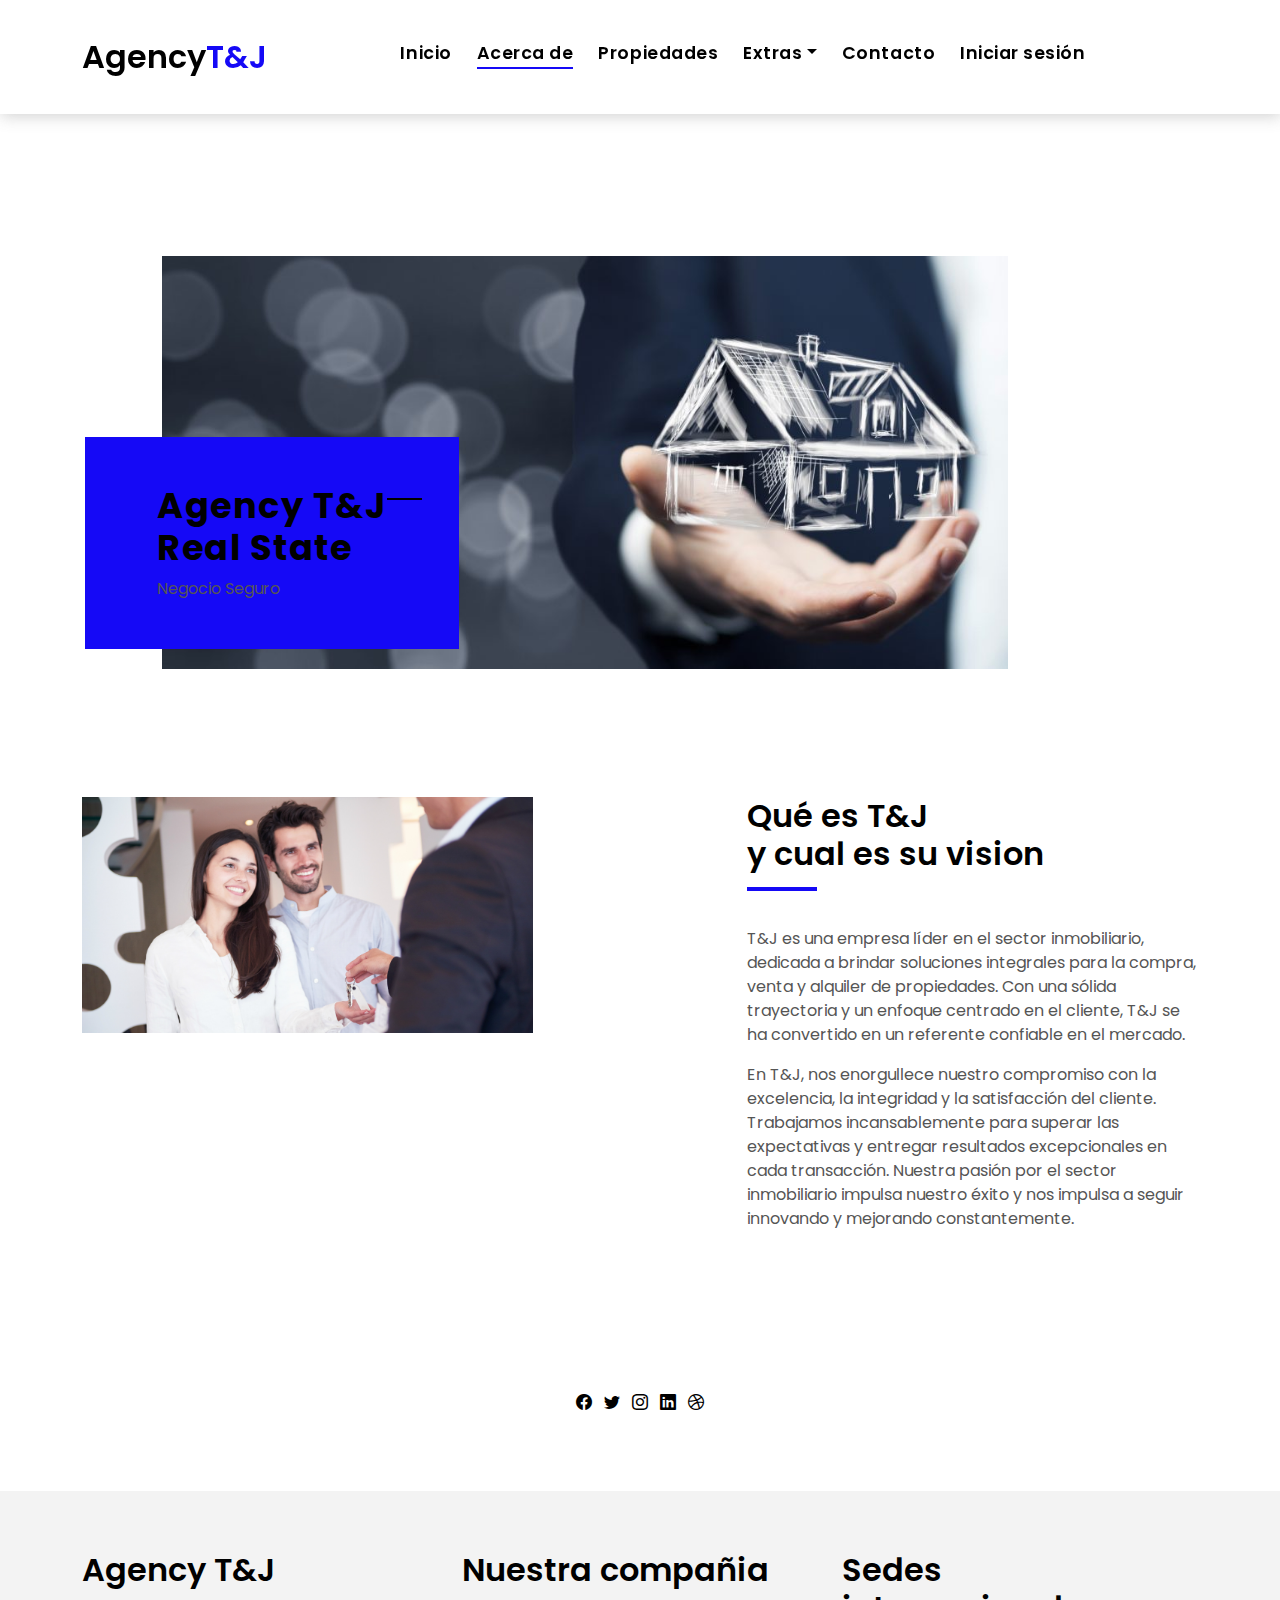
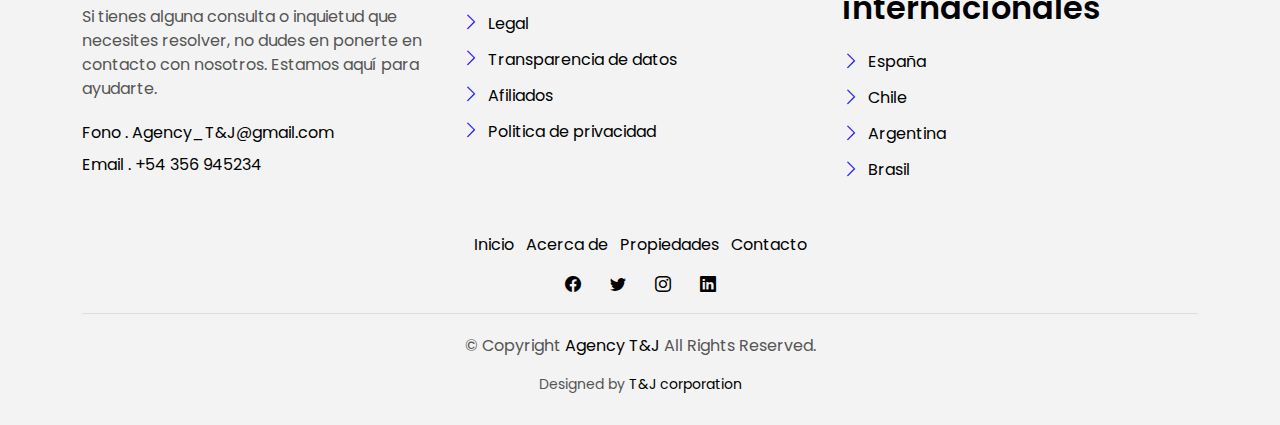
<file: about.html>
<!DOCTYPE html>
<html lang="en">

<head>
  <meta charset="utf-8">
  <meta content="width=device-width, initial-scale=1.0" name="viewport">

  <title>Agency About</title>
  <meta content="" name="description">
  <meta content="" name="keywords">

  <!-- Favicons -->
  <link href="assets/img2/icon.png" rel="icon">
  <link href="assets/img/apple-touch-icon.png" rel="apple-touch-icon">

  <!-- Google Fonts -->
  <link href="https://fonts.googleapis.com/css?family=Poppins:300,400,500,600,700" rel="stylesheet">

  <!-- Vendor CSS Files -->
  <link href="assets/vendor/animate.css/animate.min.css" rel="stylesheet">
  <link href="assets/vendor/bootstrap/css/bootstrap.min.css" rel="stylesheet">
  <link href="assets/vendor/bootstrap-icons/bootstrap-icons.css" rel="stylesheet">
  <link href="assets/vendor/swiper/swiper-bundle.min.css" rel="stylesheet">

  <!-- Template Main CSS File -->
  <link href="assets/css/style.css" rel="stylesheet">

  <!-- =======================================================
  * Template Name: EstateAgency
  * Template URL: https://bootstrapmade.com/real-estate-agency-bootstrap-template/
  * Updated: Mar 17 2024 with Bootstrap v5.3.3
  * Author: BootstrapMade.com
  * License: https://bootstrapmade.com/license/
  ======================================================== -->
</head>

<body>

  <!-- ======= Header/Navbar ======= -->
  <nav class="navbar navbar-default navbar-trans navbar-expand-lg fixed-top">
    <div class="container">
      <button class="navbar-toggler collapsed" type="button" data-bs-toggle="collapse" data-bs-target="#navbarDefault" aria-controls="navbarDefault" aria-expanded="false" aria-label="Toggle navigation">
        <span></span>
        <span></span>
        <span></span>
      </button>
      <a class="navbar-brand text-brand" href="index.html">Agency<span class="color-b">T&J</span></a>

      <div class="navbar-collapse collapse justify-content-center" id="navbarDefault">
        <ul class="navbar-nav">

          <li class="nav-item">
            <a class="nav-link " href="index.html">Inicio</a>
          </li>

          <li class="nav-item">
            <a class="nav-link active" href="about.html">Acerca de</a>
          </li>

          <li class="nav-item">
            <a class="nav-link " href="property-grid.html">Propiedades</a>
          </li>

          <li class="nav-item dropdown">
            <a class="nav-link dropdown-toggle" href="#" id="navbarDropdown" role="button" data-bs-toggle="dropdown" aria-haspopup="true" aria-expanded="false">Extras</a>
            <div class="dropdown-menu">
              <a class="dropdown-item " href="agents-grid.html">Agentes</a>
            </div>
          </li>
          <li class="nav-item">
            <a class="nav-link " href="contact.html">Contacto</a>
          </li>
          <li class="nav-item">
            <a class="nav-link" href="login.html">Iniciar sesión</a>
          </li>
        </ul>
      </div>
    </div>
  </nav><!-- End Header/Navbar -->

  <main id="main">

    <!-- ======= Intro Single ======= -->
    <section class="intro-single">
      <div class="container">
        <div class="row">
          
          <div class="col-md-12 col-lg-4">
            <nav aria-label="breadcrumb" class="breadcrumb-box d-flex justify-content-lg-end">
                </li>
              </ol>
            </nav>
          </div>
        </div>
      </div>
    </section><!-- End Intro Single-->

    <!-- ======= About Section ======= -->
    <section class="section-about">
      <div class="container" >
        <div class="row">
          <div class="col-sm-10 col-lg-10 color-c position-relative">
            <div class="about-img-box">
              <img src="assets/img2/about2.jpg" alt="" class="img-fluid">
            </div>
            <div class="sinse-box">
              <h3 class="sinse-title">Agency T&J
                <span></span>
                <br> Real State
              </h3>
              <p>Negocio Seguro</p>
            </div>
          </div>
          <div class="col-md-12 section-t8 position-relative">
            <div class="row">
              <div class="col-md-11 col-lg-5">
                <img src="assets/img2/about1.jpg" alt="" class="img-fluid">
              </div>
              <div class="col-lg-2  d-none d-lg-block position-relative">
                <div class="title-vertical d-flex justify-content-start">
                </div>
              </div>
              <div class="col-md-6 col-lg-5 section-md-t3">
                <div class="title-box-d">
                  <h3 class="title-d">Qué
                    <span class="color-c">es</span> T&J
                    <br> y cual es su vision
                  </h3>
                </div>
                <p class="color-text-z">
                  T&J es una empresa líder en el sector inmobiliario, dedicada a brindar soluciones integrales
                  para la compra, venta y alquiler de propiedades.
                  Con una sólida trayectoria y un enfoque centrado en el cliente,
                  T&J se ha convertido en un referente confiable en el mercado.

                <p class="color-text-z">
                  En T&J, nos enorgullece nuestro compromiso con la excelencia, la integridad y la satisfacción del cliente.
                  Trabajamos incansablemente para superar las expectativas y entregar resultados
                  excepcionales en cada transacción. Nuestra pasión por el sector inmobiliario impulsa 
                  nuestro éxito y nos impulsa a seguir innovando y mejorando constantemente.
                </p>
              </div>
            </div>
          </div>
        </div>
      </div>
    </section>

    <!-- =======Team Section ======= -->
    <section class="section-agents section-t8">
      <div class="container">
        <div class="row">
          <div class="col-md-12">
            </div>
          </div>
        </div>

                    </p>
                  </div>
                </div>
                <div class="card-footer-d">
                  <div class="socials-footer d-flex justify-content-center">
                    <ul class="list-inline">
                      <li class="list-inline-item">
                        <a href="#" class="link-one">
                          <i class="bi bi-facebook" aria-hidden="true"></i>
                        </a>
                      </li>
                      <li class="list-inline-item">
                        <a href="#" class="link-one">
                          <i class="bi bi-twitter" aria-hidden="true"></i>
                        </a>
                      </li>
                      <li class="list-inline-item">
                        <a href="#" class="link-one">
                          <i class="bi bi-instagram" aria-hidden="true"></i>
                        </a>
                      </li>
                      <li class="list-inline-item">
                        <a href="#" class="link-one">
                          <i class="bi bi-linkedin" aria-hidden="true"></i>
                        </a>
                      </li>
                      <li class="list-inline-item">
                        <a href="#" class="link-one">
                          <i class="bi bi-dribbble" aria-hidden="true"></i>
                        </a>
                      </li>
                    </ul>
                  </div>
                </div>
              </div>
            </div>
          </div>

                
    </section><!-- End About Section-->

  </main><!-- End #main -->

  <!-- ======= Footer ======= -->
  <section class="section-footer">
    <div class="container">
      <div class="row">
        <div class="col-sm-12 col-md-4">
          <div class="widget-a">
            <div class="w-header-a">
              <h3 class="w-title-a text-brand">Agency T&J</h3>
            </div>
            <div class="w-body-a">
              <p class="w-text-a color-text-z">
                Si tienes alguna consulta o inquietud que necesites resolver,
                no dudes en ponerte en contacto con nosotros.
                Estamos aquí para ayudarte.
              </p>
            </div>
            <div class="w-footer-a">
              <ul class="list-unstyled">
                <li class="color-z">
                  <span class="color-text-z">Fono .</span> Agency_T&J@gmail.com
                </li>
                <li class="color-z">
                  <span class="color-text-z">Email .</span> +54 356 945234
                </li>
              </ul>
            </div>
          </div>
        </div>
        <div class="col-sm-12 col-md-4 section-md-t3">
          <div class="widget-a">
            <div class="w-header-a">
              <h3 class="w-title-a text-brand">Nuestra compañia</h3>
            </div>
            <div class="w-body-a">
              <div class="w-body-a">
                <ul class="list-unstyled">  
                  <li class="item-list-a">
                    <i class="bi bi-chevron-right"></i> <a href="#">Legal</a>
                  </li>
                  <li class="item-list-a">
                    <i class="bi bi-chevron-right"></i> <a href="#">Transparencia de datos</a>
                  </li>
                  <li class="item-list-a">
                    <i class="bi bi-chevron-right"></i> <a href="#">Afiliados</a>
                  </li>
                  <li class="item-list-a">
                    <i class="bi bi-chevron-right"></i> <a href="#">Politica de privacidad</a>
                  </li>
                </ul>
              </div>
            </div>
          </div>
        </div>
        <div class="col-sm-12 col-md-4 section-md-t3">
          <div class="widget-a">
            <div class="w-header-a">
              <h3 class="w-title-a text-brand">Sedes internacionales</h3>
            </div>
            <div class="w-body-a">
              <ul class="list-unstyled">
                <li class="item-list-a">
                  <i class="bi bi-chevron-right"></i> <a href="#">España</a>
                </li>
                <li class="item-list-a">
                  <i class="bi bi-chevron-right"></i> <a href="#">Chile</a>
                </li>
                <li class="item-list-a">
                  <i class="bi bi-chevron-right"></i> <a href="#">Argentina</a>
                </li>
                <li class="item-list-a">
                  <i class="bi bi-chevron-right"></i> <a href="#">Brasil</a>
                </li>
              </ul>
            </div>
          </div>
        </div>
      </div>
    </div>
  </section>
  <footer>
    <div class="container">
      <div class="row">
        <div class="col-md-12">
          <nav class="nav-footer">
            <ul class="list-inline">
              <li class="list-inline-item">
                <a href="index.html">Inicio</a>
              </li>
              <li class="list-inline-item">
                <a href="#">Acerca de</a>
              </li>
              <li class="list-inline-item">
                <a href="property-grid.html">Propiedades</a>
              </li>
              <li class="list-inline-item">
                <a href="contact.html">Contacto</a>
              </li>
            </ul>
          </nav>
          <div class="socials-a">
            <ul class="list-inline">
              <li class="list-inline-item">
                <a href="#">
                  <i class="bi bi-facebook" aria-hidden="true"></i>
                </a>
              </li>
              <li class="list-inline-item">
                <a href="#">
                  <i class="bi bi-twitter" aria-hidden="true"></i>
                </a>
              </li>
              <li class="list-inline-item">
                <a href="#">
                  <i class="bi bi-instagram" aria-hidden="true"></i>
                </a>
              </li>
              <li class="list-inline-item">
                <a href="#">
                  <i class="bi bi-linkedin" aria-hidden="true"></i>
                </a>
              </li>
            </ul>
          </div>
          <div class="copyright-footer">
            <p class="copyright color-text-z">
              &copy; Copyright
              <span class="color-z">Agency T&J</span> All Rights Reserved.
            </p>
          </div>
          <div class="credits">
            <!--
            All the links in the footer should remain intact.
            You can delete the links only if you purchased the pro version.
            Licensing information: https://bootstrapmade.com/license/
            Purchase the pro version with working PHP/AJAX contact form: https://bootstrapmade.com/buy/?theme=EstateAgency
          -->
            Designed by <a href="https://www.oracle.com/cl/">T&J corporation</a>
          </div>
        </div>
      </div>
    </div>
  </footer><!-- End  Footer -->

  <div id="preloader"></div>
  <a href="#" class="back-to-top d-flex align-items-center justify-content-center"><i class="bi bi-arrow-up-short"></i></a>

  <!-- Vendor JS Files -->
  <script src="assets/vendor/bootstrap/js/bootstrap.bundle.min.js"></script>
  <script src="assets/vendor/swiper/swiper-bundle.min.js"></script>
  <script src="assets/vendor/php-email-form/validate.js"></script>

  <!-- Template Main JS File -->
  <script src="assets/js/main.js"></script>

</body>

</html>
</file>
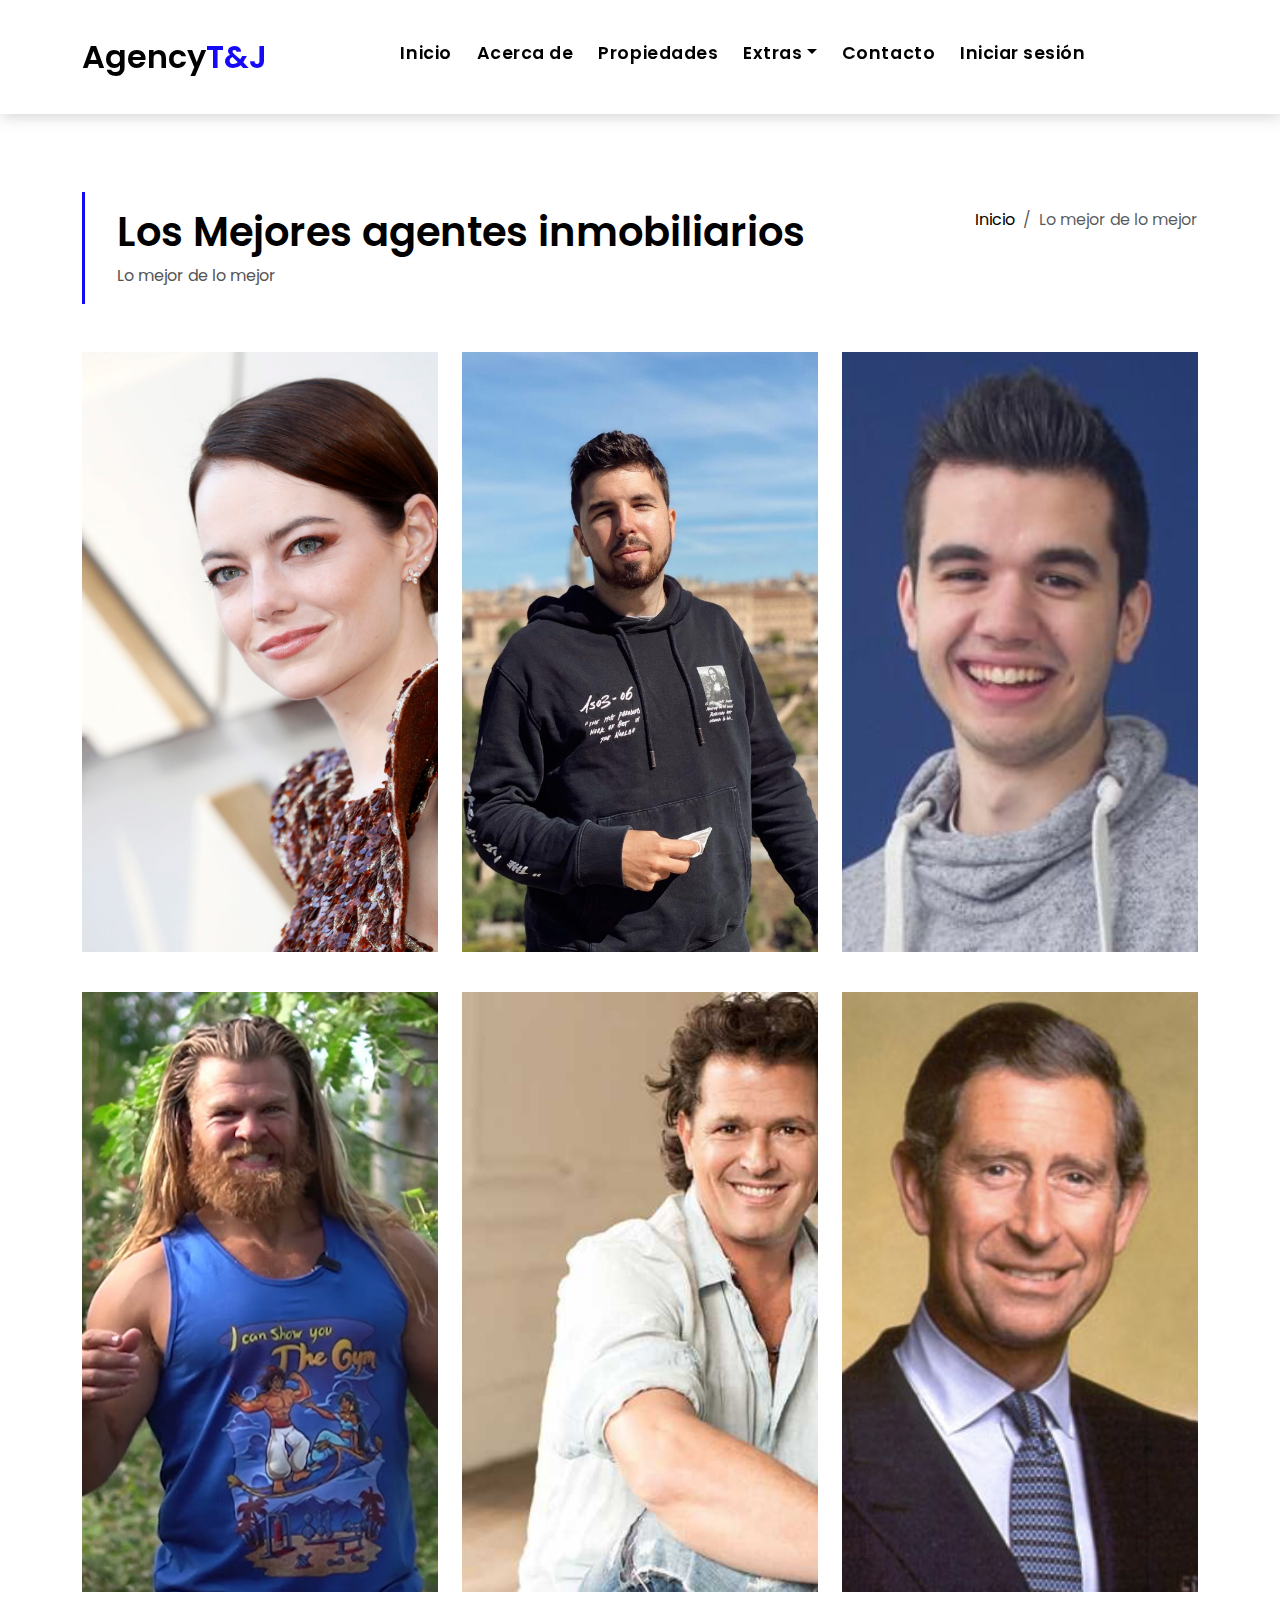
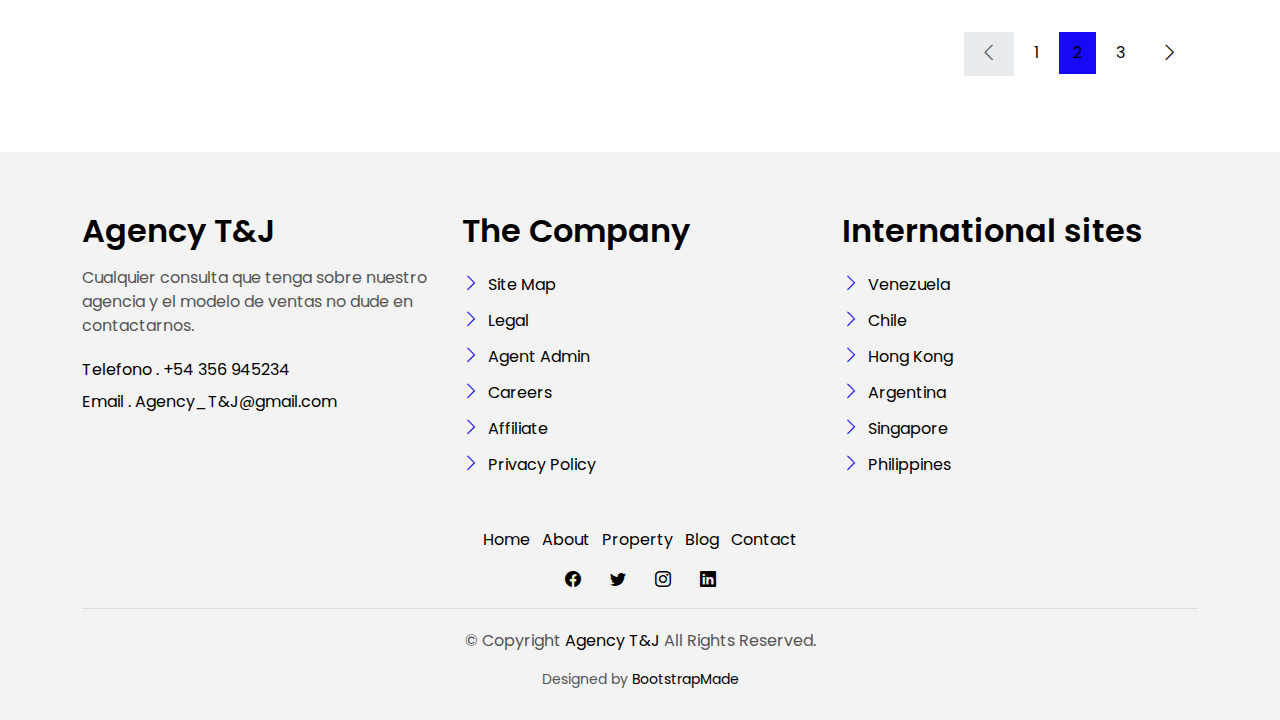
<file: agents-grid.html>
<!DOCTYPE html>
<html lang="en">

<head>
  <meta charset="utf-8">
  <meta content="width=device-width, initial-scale=1.0" name="viewport">

  <title>Agency T&J</title>
  <meta content="" name="description">
  <meta content="" name="keywords">

  <!-- Favicons -->
  <link href="assets/img2/icon.png" rel="icon">
  <link href="assets/img/apple-touch-icon.png" rel="apple-touch-icon">

  <!-- Google Fonts -->
  <link href="https://fonts.googleapis.com/css?family=Poppins:300,400,500,600,700" rel="stylesheet">

  <!-- Vendor CSS Files -->
  <link href="assets/vendor/animate.css/animate.min.css" rel="stylesheet">
  <link href="assets/vendor/bootstrap/css/bootstrap.min.css" rel="stylesheet">
  <link href="assets/vendor/bootstrap-icons/bootstrap-icons.css" rel="stylesheet">
  <link href="assets/vendor/swiper/swiper-bundle.min.css" rel="stylesheet">

  <!-- Template Main CSS File -->
  <link href="assets/css/style.css" rel="stylesheet">

  <!-- =======================================================
  * Template Name: EstateAgency
  * Template URL: https://bootstrapmade.com/real-estate-agency-bootstrap-template/
  * Updated: Mar 17 2024 with Bootstrap v5.3.3
  * Author: BootstrapMade.com
  * License: https://bootstrapmade.com/license/
  ======================================================== -->
</head>

<body>

  <!-- ======= Header/Navbar ======= -->
  <nav class="navbar navbar-default navbar-trans navbar-expand-lg fixed-top">
    <div class="container">
      <button class="navbar-toggler collapsed" type="button" data-bs-toggle="collapse" data-bs-target="#navbarDefault" aria-controls="navbarDefault" aria-expanded="false" aria-label="Toggle navigation">
        <span></span>
        <span></span>
        <span></span>
      </button>
      <a class="navbar-brand text-brand" href="index.html">Agency<span class="color-b">T&J</span></a>

      <div class="navbar-collapse collapse justify-content-center" id="navbarDefault">
        <ul class="navbar-nav">

          <li class="nav-item">
            <a class="nav-link " href="index.html">Inicio</a>
          </li>

          <li class="nav-item">
            <a class="nav-link " href="about.html">Acerca de</a>
          </li>

          <li class="nav-item">
            <a class="nav-link " href="property-grid.html">Propiedades</a>
          </li>

          <li class="nav-item dropdown">
            <a class="nav-link dropdown-toggle" href="#" id="navbarDropdown" role="button" data-bs-toggle="dropdown" aria-haspopup="true" aria-expanded="false">Extras</a>
            <div class="dropdown-menu">
              <a class="dropdown-item active" href="agents-grid.html">Agentes</a>
            </div>
          </li>
          <li class="nav-item">
            <a class="nav-link " href="contact.html">Contacto</a>
          </li>
          <li class="nav-item">
            <a class="nav-link" href="login.html">Iniciar sesión</a>
          </li>
        </ul>
      </div>

     

    </div>
  </nav><!-- End Header/Navbar -->

  <main id="main">
    <!-- =======Intro Single ======= -->
    <section class="intro-single">
      <div class="container">
        <div class="row">
          <div class="col-md-12 col-lg-8">
            <div class="title-single-box">
              <h1 class="title-single">Los Mejores agentes inmobiliarios</h1>
              <span class="color-text-z">Lo mejor de lo mejor</span>
            </div>
          </div>
          <div class="col-md-12 col-lg-4">
            <nav aria-label="breadcrumb" class="breadcrumb-box d-flex justify-content-lg-end">
              <ol class="breadcrumb">
                <li class="breadcrumb-item">
                  <a href="#">Inicio</a>
                </li>
                <li class="breadcrumb-item active" aria-current="page">
                  Lo mejor de lo mejor
                </li>
              </ol>
            </nav>
          </div>
        </div>
      </div>
    </section><!-- End Intro Single-->

    <!-- ======= Agents Grid ======= -->
    <section class="agents-grid grid">
      <div class="container">
        <div class="row">
          <div class="col-md-4">
            <div class="card-box-d">
              <div class="card-img-d">
                <img src="assets/img2/agente2.jpg" alt="" class="img-d img-fluid">
              </div>
              <div class="card-overlay card-overlay-hover">
                <div class="card-header-d">
                  <div class="card-title-d align-self-center">
                    <h3 class="title-d">
                      <a href="#" class="link-two">Antonia Gutierrez
                        <br> </a>
                    </h3>
                  </div>
                </div>
                <div class="card-body-d">
                  <p class="content-d color-text-a">
                    Actualmente la agente mas joven que tenemos a su disposicion.
                  </p>
                  <div class="info-agents color-a">
                    <p>
                      <strong>Phone: </strong> +56 9 7654 2189
                    </p>
                    <p>
                      <strong>Email: </strong> an.gutierrez@gmail.com
                    </p>
                  </div>
                </div>
                <div class="card-footer-d">
                  <div class="socials-footer d-flex justify-content-center">
                    <ul class="list-inline">
                      <li class="list-inline-item">
                        <a href="#" class="link-one">
                          <i class="bi bi-facebook" aria-hidden="true"></i>
                        </a>
                      </li>
                      <li class="list-inline-item">
                        <a href="#" class="link-one">
                          <i class="bi bi-twitter" aria-hidden="true"></i>
                        </a>
                      </li>
                      <li class="list-inline-item">
                        <a href="#" class="link-one">
                          <i class="bi bi-instagram" aria-hidden="true"></i>
                        </a>
                      </li>
                      <li class="list-inline-item">
                        <a href="#" class="link-one">
                          <i class="bi bi-linkedin" aria-hidden="true"></i>
                        </a>
                      </li>
                    </ul>
                  </div>
                </div>
              </div>
            </div>
          </div>
          <div class="col-md-4">
            <div class="card-box-d">
              <div class="card-img-d">
                <img src="assets/img2/agente3.jpg" alt="" class="img-d img-fluid">
              </div>
              <div class="card-overlay card-overlay-hover">
                <div class="card-header-d">
                  <div class="card-title-d align-self-center">
                    <h3 class="title-d">
                      <a href="#" class="link-two">Guillermo Del Toro
                        <br></a>
                    </h3>
                  </div>
                </div>
                <div class="card-body-d">
                  <p class="content-d color-text-a">
                    Uno de nuestros agentes mas valorados en el mercado.
                  </p>
                  <div class="info-agents color-a">
                    <p>
                      <strong>Phone: </strong> +56 9 5666 2317
                    </p>
                    <p>
                      <strong>Email: </strong> Gu.deltoro@gmail.com
                    </p>
                  </div>
                </div>
                <div class="card-footer-d">
                  <div class="socials-footer d-flex justify-content-center">
                    <ul class="list-inline">
                      <li class="list-inline-item">
                        <a href="#" class="link-one">
                          <i class="bi bi-facebook" aria-hidden="true"></i>
                        </a>
                      </li>
                      <li class="list-inline-item">
                        <a href="#" class="link-one">
                          <i class="bi bi-twitter" aria-hidden="true"></i>
                        </a>
                      </li>
                      <li class="list-inline-item">
                        <a href="#" class="link-one">
                          <i class="bi bi-instagram" aria-hidden="true"></i>
                        </a>
                      </li>
                      <li class="list-inline-item">
                        <a href="#" class="link-one">
                          <i class="bi bi-linkedin" aria-hidden="true"></i>
                        </a>
                      </li>
                    </ul>
                  </div>
                </div>
              </div>
            </div>
          </div>
          <div class="col-md-4">
            <div class="card-box-d">
              <div class="card-img-d">
                <img src="assets/img2/agente4.png" alt="" class="img-d img-fluid">
              </div>
              <div class="card-overlay card-overlay-hover">
                <div class="card-header-d">
                  <div class="card-title-d align-self-center">
                    <h3 class="title-d">
                      <a href="#" class="link-two">Filipo Pinilla
                        <br></a>
                    </h3>
                  </div>
                </div>
                <div class="card-body-d">
                  <p class="content-d color-text-a">
                    Un agente carismatico y esforzado a la hora de atender.
                  </p>
                  <div class="info-agents color-a">
                    <p>
                      <strong>Phone: </strong> +56 9 3334 5445
                    </p>
                    <p>
                      <strong>Email: </strong> fi.pinilla@gmail.com
                    </p>
                  </div>
                </div>
                <div class="card-footer-d">
                  <div class="socials-footer d-flex justify-content-center">
                    <ul class="list-inline">
                      <li class="list-inline-item">
                        <a href="#" class="link-one">
                          <i class="bi bi-facebook" aria-hidden="true"></i>
                        </a>
                      </li>
                      <li class="list-inline-item">
                        <a href="#" class="link-one">
                          <i class="bi bi-twitter" aria-hidden="true"></i>
                        </a>
                      </li>
                      <li class="list-inline-item">
                        <a href="#" class="link-one">
                          <i class="bi bi-instagram" aria-hidden="true"></i>
                        </a>
                      </li>
                      <li class="list-inline-item">
                        <a href="#" class="link-one">
                          <i class="bi bi-linkedin" aria-hidden="true"></i>
                        </a>
                      </li>
                    </ul>
                  </div>
                </div>
              </div>
            </div>
          </div>
          <div class="col-md-4">
            <div class="card-box-d">
              <div class="card-img-d">
                <img src="assets/img2/agente1.jpg" alt="" class="img-d img-fluid">
              </div>
              <div class="card-overlay card-overlay-hover">
                <div class="card-header-d">
                  <div class="card-title-d align-self-center">
                    <h3 class="title-d">
                      <a href="#" class="link-two">Alejandro Guzman
                        <br> </a>
                    </h3>
                  </div>
                </div>
                <div class="card-body-d">
                  <p class="content-d color-text-a">
                    Un agente decidido el cual no te dejara ir sin antes comprar una propiedad, lo apodan el chuck norris de las ventas.
                  </p>
                  <div class="info-agents color-a">
                    <p>
                      <strong>Phone: </strong> +56 9 8724 9559
                    </p>
                    <p>
                      <strong>Email: </strong> al.guzman@gmail.com
                    </p>
                  </div>
                </div>
                <div class="card-footer-d">
                  <div class="socials-footer d-flex justify-content-center">
                    <ul class="list-inline">
                      <li class="list-inline-item">
                        <a href="#" class="link-one">
                          <i class="bi bi-facebook" aria-hidden="true"></i>
                        </a>
                      </li>
                      <li class="list-inline-item">
                        <a href="#" class="link-one">
                          <i class="bi bi-twitter" aria-hidden="true"></i>
                        </a>
                      </li>
                      <li class="list-inline-item">
                        <a href="#" class="link-one">
                          <i class="bi bi-instagram" aria-hidden="true"></i>
                        </a>
                      </li>
                      <li class="list-inline-item">
                        <a href="#" class="link-one">
                          <i class="bi bi-linkedin" aria-hidden="true"></i>
                        </a>
                      </li>
                    </ul>
                  </div>
                </div>
              </div>
            </div>
          </div>
          <div class="col-md-4">
            <div class="card-box-d">
              <div class="card-img-d">
                <img src="assets/img2/agente7.jpg" alt="" class="img-d img-fluid">
              </div>
              <div class="card-overlay card-overlay-hover">
                <div class="card-header-d">
                  <div class="card-title-d align-self-center">
                    <h3 class="title-d">
                      <a href="#" class="link-two">Luis Jackson
                        <br></a>
                    </h3>
                  </div>
                </div>
                <div class="card-body-d">
                  <p class="content-d color-text-a">
                    Un agente comprometido con su deber, audaz a la hora de realizar su trabajo.
                  </p>
                  <div class="info-agents color-a">
                    <p>
                      <strong>Phone: </strong> +56 9 6663 3321
                    </p>
                    <p>
                      <strong>Email: </strong> lu.jackson@gmail.com
                    </p>
                  </div>
                </div>
                <div class="card-footer-d">
                  <div class="socials-footer d-flex justify-content-center">
                    <ul class="list-inline">
                      <li class="list-inline-item">
                        <a href="#" class="link-one">
                          <i class="bi bi-facebook" aria-hidden="true"></i>
                        </a>
                      </li>
                      <li class="list-inline-item">
                        <a href="#" class="link-one">
                          <i class="bi bi-twitter" aria-hidden="true"></i>
                        </a>
                      </li>
                      <li class="list-inline-item">
                        <a href="#" class="link-one">
                          <i class="bi bi-instagram" aria-hidden="true"></i>
                        </a>
                      </li>
                      <li class="list-inline-item">
                        <a href="#" class="link-one">
                          <i class="bi bi-linkedin" aria-hidden="true"></i>
                        </a>
                      </li>
                    </ul>
                  </div>
                </div>
              </div>
            </div>
          </div>
          <div class="col-md-4">
            <div class="card-box-d">
              <div class="card-img-d">
                <img src="assets/img2/agente9.jpg" alt="" class="img-d img-fluid">
              </div>
              <div class="card-overlay card-overlay-hover">
                <div class="card-header-d">
                  <div class="card-title-d align-self-center">
                    <h3 class="title-d">
                      <a href="#" class="link-two">Karlos Tre
                        <br></a>
                    </h3>
                  </div>
                </div>
                <div class="card-body-d">
                  <p class="content-d color-text-a">
                    Nuestro agente mas veterano a la fecha, cuenta le layenda que fue sangre azul.
                  </p>
                  <div class="info-agents color-a">
                    <p>
                      <strong>Phone: </strong> +56 9 2898 0500
                    </p>
                    <p>
                      <strong>Email: </strong> Ka.tre@gmail.com
                    </p>
                  </div>
                </div>
                <div class="card-footer-d">
                  <div class="socials-footer d-flex justify-content-center">
                    <ul class="list-inline">
                      <li class="list-inline-item">
                        <a href="#" class="link-one">
                          <i class="bi bi-facebook" aria-hidden="true"></i>
                        </a>
                      </li>
                      <li class="list-inline-item">
                        <a href="#" class="link-one">
                          <i class="bi bi-twitter" aria-hidden="true"></i>
                        </a>
                      </li>
                      <li class="list-inline-item">
                        <a href="#" class="link-one">
                          <i class="bi bi-instagram" aria-hidden="true"></i>
                        </a>
                      </li>
                      <li class="list-inline-item">
                        <a href="#" class="link-one">
                          <i class="bi bi-linkedin" aria-hidden="true"></i>
                        </a>
                      </li>
                    </ul>
                  </div>
                </div>
              </div>
            </div>
          </div>
        </div>
        <div class="row">
          <div class="col-sm-12">
            <nav class="pagination-a">
              <ul class="pagination justify-content-end">
                <li class="page-item disabled">
                  <a class="page-link" href="#" tabindex="-1">
                    <span class="bi bi-chevron-left"></span>
                  </a>
                </li>
                <li class="page-item">
                  <a class="page-link" href="#">1</a>
                </li>
                <li class="page-item active">
                  <a class="page-link" href="#">2</a>
                </li>
                <li class="page-item">
                  <a class="page-link" href="#">3</a>
                </li>
                <li class="page-item next">
                  <a class="page-link" href="#">
                    <span class="bi bi-chevron-right"></span>
                  </a>
                </li>
              </ul>
            </nav>
          </div>
        </div>
      </div>
    </section><!-- End Agents Grid-->

  </main><!-- End #main -->

  <!-- ======= Footer ======= -->
  <section class="section-footer">
    <div class="container">
      <div class="row">
        <div class="col-sm-12 col-md-4">
          <div class="widget-a">
            <div class="w-header-a">
              <h3 class="w-title-a text-brand">Agency T&J</h3>
            </div>
            <div class="w-body-a">
              <p class="w-text-a color-text-z">
                Cualquier consulta que tenga sobre nuestro agencia y el
                 modelo de ventas no dude en contactarnos.
              </p>
            </div>
            <div class="w-footer-a">
              <ul class="list-unstyled">
                <li class="color-z">
                  <span class="color-text-z">Telefono .</span> +54 356 945234
                </li>
                <li class="color-z">
                  <span class="color-text-z">Email .</span> Agency_T&J@gmail.com
                </li>
              </ul>
            </div>
          </div>
        </div>
        <div class="col-sm-12 col-md-4 section-md-t3">
          <div class="widget-a">
            <div class="w-header-a">
              <h3 class="w-title-a text-brand">The Company</h3>
            </div>
            <div class="w-body-a">
              <div class="w-body-a">
                <ul class="list-unstyled">
                  <li class="item-list-a">
                    <i class="bi bi-chevron-right"></i> <a href="#">Site Map</a>
                  </li>
                  <li class="item-list-a">
                    <i class="bi bi-chevron-right"></i> <a href="#">Legal</a>
                  </li>
                  <li class="item-list-a">
                    <i class="bi bi-chevron-right"></i> <a href="#">Agent Admin</a>
                  </li>
                  <li class="item-list-a">
                    <i class="bi bi-chevron-right"></i> <a href="#">Careers</a>
                  </li>
                  <li class="item-list-a">
                    <i class="bi bi-chevron-right"></i> <a href="#">Affiliate</a>
                  </li>
                  <li class="item-list-a">
                    <i class="bi bi-chevron-right"></i> <a href="#">Privacy Policy</a>
                  </li>
                </ul>
              </div>
            </div>
          </div>
        </div>
        <div class="col-sm-12 col-md-4 section-md-t3">
          <div class="widget-a">
            <div class="w-header-a">
              <h3 class="w-title-a text-brand">International sites</h3>
            </div>
            <div class="w-body-a">
              <ul class="list-unstyled">
                <li class="item-list-a">
                  <i class="bi bi-chevron-right"></i> <a href="#">Venezuela</a>
                </li>
                <li class="item-list-a">
                  <i class="bi bi-chevron-right"></i> <a href="#">Chile</a>
                </li>
                <li class="item-list-a">
                  <i class="bi bi-chevron-right"></i> <a href="#">Hong Kong</a>
                </li>
                <li class="item-list-a">
                  <i class="bi bi-chevron-right"></i> <a href="#">Argentina</a>
                </li>
                <li class="item-list-a">
                  <i class="bi bi-chevron-right"></i> <a href="#">Singapore</a>
                </li>
                <li class="item-list-a">
                  <i class="bi bi-chevron-right"></i> <a href="#">Philippines</a>
                </li>
              </ul>
            </div>
          </div>
        </div>
      </div>
    </div>
  </section>
  <footer>
    <div class="container">
      <div class="row">
        <div class="col-md-12">
          <nav class="nav-footer">
            <ul class="list-inline">
              <li class="list-inline-item">
                <a href="#">Home</a>
              </li>
              <li class="list-inline-item">
                <a href="#">About</a>
              </li>
              <li class="list-inline-item">
                <a href="#">Property</a>
              </li>
              <li class="list-inline-item">
                <a href="#">Blog</a>
              </li>
              <li class="list-inline-item">
                <a href="#">Contact</a>
              </li>
            </ul>
          </nav>
          <div class="socials-a">
            <ul class="list-inline">
              <li class="list-inline-item">
                <a href="#">
                  <i class="bi bi-facebook" aria-hidden="true"></i>
                </a>
              </li>
              <li class="list-inline-item">
                <a href="#">
                  <i class="bi bi-twitter" aria-hidden="true"></i>
                </a>
              </li>
              <li class="list-inline-item">
                <a href="#">
                  <i class="bi bi-instagram" aria-hidden="true"></i>
                </a>
              </li>
              <li class="list-inline-item">
                <a href="#">
                  <i class="bi bi-linkedin" aria-hidden="true"></i>
                </a>
              </li>
            </ul>
          </div>
          <div class="copyright-footer">
            <p class="copyright color-text-z">
              &copy; Copyright
              <span class="color-z">Agency T&J</span> All Rights Reserved.
            </p>
          </div>
          <div class="credits">
            <!--
            All the links in the footer should remain intact.
            You can delete the links only if you purchased the pro version.
            Licensing information: https://bootstrapmade.com/license/
            Purchase the pro version with working PHP/AJAX contact form: https://bootstrapmade.com/buy/?theme=EstateAgency
          -->
            Designed by <a href="https://bootstrapmade.com/">BootstrapMade</a>
          </div>
        </div>
      </div>
    </div>
  </footer><!-- End  Footer -->

  <div id="preloader"></div>
  <a href="#" class="back-to-top d-flex align-items-center justify-content-center"><i class="bi bi-arrow-up-short"></i></a>

  <!-- Vendor JS Files -->
  <script src="assets/vendor/bootstrap/js/bootstrap.bundle.min.js"></script>
  <script src="assets/vendor/swiper/swiper-bundle.min.js"></script>
  <script src="assets/vendor/php-email-form/validate.js"></script>

  <!-- Template Main JS File -->
  <script src="assets/js/main.js"></script>

</body>

</html>
</file>
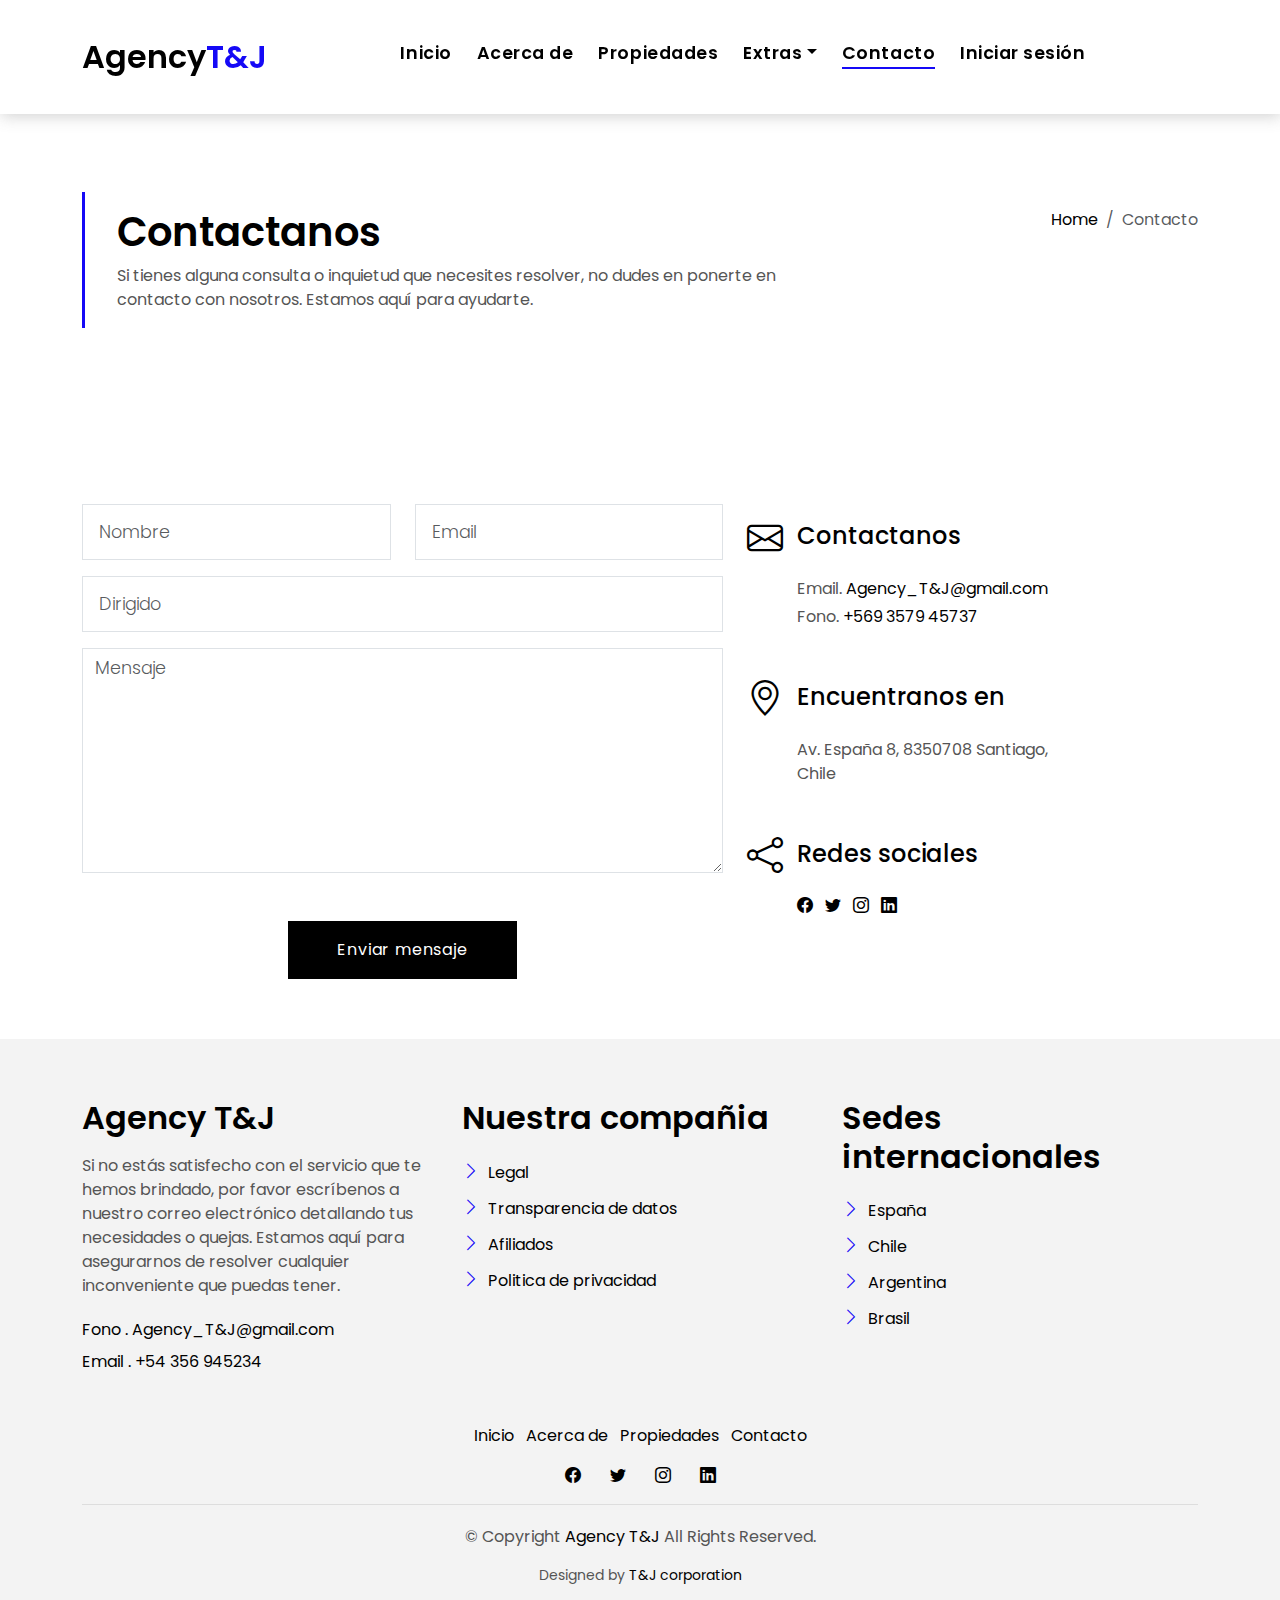
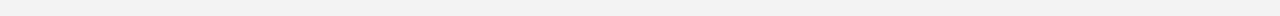
<file: contact.html>
<!DOCTYPE html>
<html lang="en">

<head>
  <meta charset="utf-8">
  <meta content="width=device-width, initial-scale=1.0" name="viewport">

  <title>Agency T&J</title>
  <meta content="" name="description">
  <meta content="" name="keywords">

  <!-- Favicons -->
  <link href="assets/img2/icon.png" rel="icon">


  <!-- Google Fonts -->
  <link href="https://fonts.googleapis.com/css?family=Poppins:300,400,500,600,700" rel="stylesheet">

  <!-- Vendor CSS Files -->
  <link href="assets/vendor/animate.css/animate.min.css" rel="stylesheet">
  <link href="assets/vendor/bootstrap/css/bootstrap.min.css" rel="stylesheet">
  <link href="assets/vendor/bootstrap-icons/bootstrap-icons.css" rel="stylesheet">
  <link href="assets/vendor/swiper/swiper-bundle.min.css" rel="stylesheet">

  <!-- Template Main CSS File -->
  <link href="assets/css/style.css" rel="stylesheet">

  <!-- =======================================================
  * Template Name: EstateAgency
  * Template URL: https://bootstrapmade.com/real-estate-agency-bootstrap-template/
  * Updated: Mar 17 2024 with Bootstrap v5.3.3
  * Author: BootstrapMade.com
  * License: https://bootstrapmade.com/license/
  ======================================================== -->
</head>

<body>

  <!-- ======= Header/Navbar ======= -->
  <nav class="navbar navbar-default navbar-trans navbar-expand-lg fixed-top">
    <div class="container">
      <button class="navbar-toggler collapsed" type="button" data-bs-toggle="collapse" data-bs-target="#navbarDefault" aria-controls="navbarDefault" aria-expanded="false" aria-label="Toggle navigation">
        <span></span>
        <span></span>
        <span></span>
      </button>
      <a class="navbar-brand text-brand" href="index.html">Agency<span class="color-b">T&J</span></a>

      <div class="navbar-collapse collapse justify-content-center" id="navbarDefault">
        <ul class="navbar-nav">

          <li class="nav-item">
            <a class="nav-link " href="index.html">Inicio</a>
          </li>

          <li class="nav-item">
            <a class="nav-link " href="about.html">Acerca de</a>
          </li>

          <li class="nav-item">
            <a class="nav-link " href="property-grid.html">Propiedades</a>
          </li>

          <li class="nav-item dropdown">
            <a class="nav-link dropdown-toggle" href="#" id="navbarDropdown" role="button" data-bs-toggle="dropdown" aria-haspopup="true" aria-expanded="false">Extras</a>
            <div class="dropdown-menu">
              <a class="dropdown-item " href="agents-grid.html">Agentes</a>
            </div>
          </li>
          <li class="nav-item">
            <a class="nav-link active" href="contact.html">Contacto</a>
          </li>
          <li class="nav-item">
            <a class="nav-link" href="login.html">Iniciar sesión</a>
          </li>
        </ul>
      </div>
    </div>
  </nav><!-- End Header/Navbar -->

  <main id="main">

    <!-- ======= Intro Single ======= -->
    <section class="intro-single">
      <div class="container">
        <div class="row">
          <div class="col-md-12 col-lg-8">
            <div class="title-single-box">
              <h1 class="title-single">Contactanos</h1>
              <span class="color-text-z">Si tienes alguna consulta o inquietud que necesites resolver,
                no dudes en ponerte en contacto con nosotros.
                Estamos aquí para ayudarte.</span>
            </div>
          </div>
          <div class="col-md-12 col-lg-4">
            <nav aria-label="breadcrumb" class="breadcrumb-box d-flex justify-content-lg-end">
              <ol class="breadcrumb">
                <li class="breadcrumb-item">
                  <a href="index.html">Home</a>
                </li>
                <li class="breadcrumb-item active" aria-current="page">
                  Contacto
                </li>
              </ol>
            </nav>
          </div>
        </div>
      </div>
    </section><!-- End Intro Single-->

    <!-- ======= Contact Single ======= -->
    <section class="contact">
      <div class="container">
        <div class="row">
          <div class="col-sm-12">        
          </div>
          <div class="col-sm-12 section-t8">
            <div class="row">
              <div class="col-md-7">
                <form action="forms/contact.php" method="post" role="form" class="php-email-form">
                  <div class="row">
                    <div class="col-md-6 mb-3">
                      <div class="form-group">
                        <input type="text" name="name" class="form-control form-control-lg form-control-a" placeholder="Nombre" required>
                      </div>
                    </div>
                    <div class="col-md-6 mb-3">
                      <div class="form-group">
                        <input name="email" type="email" class="form-control form-control-lg form-control-a" placeholder="Email" required>
                      </div>
                    </div>
                    <div class="col-md-12 mb-3">
                      <div class="form-group">
                        <input type="text" name="subject" class="form-control form-control-lg form-control-a" placeholder="Dirigido" required>
                      </div>
                    </div>
                    <div class="col-md-12">
                      <div class="form-group">
                        <textarea name="message" class="form-control" name="message" cols="45" rows="8" placeholder="Mensaje" required></textarea>
                      </div>
                    </div>
                    <div class="col-md-12 my-3">
                      <div class="mb-3">
                        <div class="loading">Loading</div>
                        <div class="error-message"></div>
                        <div class="sent-message">¡Tu mensaje se ha enviado correctamente!</div>
                      </div>
                    </div>

                    <div class="col-md-12 text-center">
                      <button type="submit" class="btn btn-a">Enviar mensaje</button>
                    </div>
                  </div>
                </form>
              </div>
              <div class="col-md-5 section-md-t3">
                <div class="icon-box section-b2">
                  <div class="icon-box-icon">
                    <span class="bi bi-envelope"></span>
                  </div>
                  <div class="icon-box-content table-cell">
                    <div class="icon-box-title">
                      <h4 class="icon-title">Contactanos</h4>
                    </div>
                    <div class="icon-box-content">
                      <p class="mb-1">Email.
                        <span class="color-z">Agency_T&J@gmail.com</span>
                      </p>
                      <p class="mb-1">Fono.
                        <span class="color-z">+569 3579 45737</span>
                      </p>
                    </div>
                  </div>
                </div>
                <div class="icon-box section-b2">
                  <div class="icon-box-icon">
                    <span class="bi bi-geo-alt"></span>
                  </div>
                  <div class="icon-box-content table-cell">
                    <div class="icon-box-title">
                      <h4 class="icon-title">Encuentranos en</h4>
                    </div>
                    <div class="icon-box-content">
                      <p class="mb-1">
                        Av. España 8, 8350708 Santiago,
                        <br> Chile
                      </p>
                    </div>
                  </div>
                </div>
                <div class="icon-box">
                  <div class="icon-box-icon">
                    <span class="bi bi-share"></span>
                  </div>
                  <div class="icon-box-content table-cell">
                    <div class="icon-box-title">
                      <h4 class="icon-title">Redes sociales</h4>
                    </div>
                    <div class="icon-box-content">
                      <div class="socials-footer">
                        <ul class="list-inline">
                          <li class="list-inline-item">
                            <a href="#" class="link-one">
                              <i class="bi bi-facebook" aria-hidden="true"></i>
                            </a>
                          </li>
                          <li class="list-inline-item">
                            <a href="#" class="link-one">
                              <i class="bi bi-twitter" aria-hidden="true"></i>
                            </a>
                          </li>
                          <li class="list-inline-item">
                            <a href="#" class="link-one">
                              <i class="bi bi-instagram" aria-hidden="true"></i>
                            </a>
                          </li>
                          <li class="list-inline-item">
                            <a href="#" class="link-one">
                              <i class="bi bi-linkedin" aria-hidden="true"></i>
                            </a>
                          </li>
                        </ul>
                      </div>
                    </div>
                  </div>
                </div>
              </div>
            </div>
          </div>
        </div>
      </div>
    </section><!-- End Contact Single-->

  </main><!-- End #main -->

  <!-- ======= Footer ======= -->
  <section class="section-footer">
    <div class="container">
      <div class="row">
        <div class="col-sm-12 col-md-4">
          <div class="widget-a">
            <div class="w-header-a">
              <h3 class="w-title-a text-brand">Agency T&J</h3>
            </div>
            <div class="w-body-a">
              <p class="w-text-a color-text-z">
                Si no estás satisfecho con el servicio que te hemos brindado,
                 por favor escríbenos a nuestro correo electrónico detallando 
                 tus necesidades o quejas. 
                 Estamos aquí para asegurarnos de resolver cualquier inconveniente que puedas tener.
              </p>
            </div>
            <div class="w-footer-a">
              <ul class="list-unstyled">
                <li class="color-z">
                  <span class="color-text-z">Fono .</span> Agency_T&J@gmail.com
                </li>
                <li class="color-z">
                  <span class="color-text-z">Email .</span> +54 356 945234
                </li>
              </ul>
            </div>
          </div>
        </div>
        <div class="col-sm-12 col-md-4 section-md-t3">
          <div class="widget-a">
            <div class="w-header-a">
              <h3 class="w-title-a text-brand">Nuestra compañia</h3>
            </div>
            <div class="w-body-a">
              <div class="w-body-a">
                <ul class="list-unstyled">  
                  <li class="item-list-a">
                    <i class="bi bi-chevron-right"></i> <a href="#">Legal</a>
                  </li>
                  <li class="item-list-a">
                    <i class="bi bi-chevron-right"></i> <a href="#">Transparencia de datos</a>
                  </li>
                  <li class="item-list-a">
                    <i class="bi bi-chevron-right"></i> <a href="#">Afiliados</a>
                  </li>
                  <li class="item-list-a">
                    <i class="bi bi-chevron-right"></i> <a href="#">Politica de privacidad</a>
                  </li>
                </ul>
              </div>
            </div>
          </div>
        </div>
        <div class="col-sm-12 col-md-4 section-md-t3">
          <div class="widget-a">
            <div class="w-header-a">
              <h3 class="w-title-a text-brand">Sedes internacionales</h3>
            </div>
            <div class="w-body-a">
              <ul class="list-unstyled">
                <li class="item-list-a">
                  <i class="bi bi-chevron-right"></i> <a href="#">España</a>
                </li>
                <li class="item-list-a">
                  <i class="bi bi-chevron-right"></i> <a href="#">Chile</a>
                </li>
                <li class="item-list-a">
                  <i class="bi bi-chevron-right"></i> <a href="#">Argentina</a>
                </li>
                <li class="item-list-a">
                  <i class="bi bi-chevron-right"></i> <a href="#">Brasil</a>
                </li>
              </ul>
            </div>
          </div>
        </div>
      </div>
    </div>
  </section>
  <footer>
    <div class="container">
      <div class="row">
        <div class="col-md-12">
          <nav class="nav-footer">
            <ul class="list-inline">
              <li class="list-inline-item">
                <a href="index.html">Inicio</a>
              </li>
              <li class="list-inline-item">
                <a href="#">Acerca de</a>
              </li>
              <li class="list-inline-item">
                <a href="property-grid.html">Propiedades</a>
              </li>
              <li class="list-inline-item">
                <a href="contact.html">Contacto</a>
              </li>
            </ul>
          </nav>
          <div class="socials-a">
            <ul class="list-inline">
              <li class="list-inline-item">
                <a href="#">
                  <i class="bi bi-facebook" aria-hidden="true"></i>
                </a>
              </li>
              <li class="list-inline-item">
                <a href="#">
                  <i class="bi bi-twitter" aria-hidden="true"></i>
                </a>
              </li>
              <li class="list-inline-item">
                <a href="#">
                  <i class="bi bi-instagram" aria-hidden="true"></i>
                </a>
              </li>
              <li class="list-inline-item">
                <a href="#">
                  <i class="bi bi-linkedin" aria-hidden="true"></i>
                </a>
              </li>
            </ul>
          </div>
          <div class="copyright-footer">
            <p class="copyright color-text-z">
              &copy; Copyright
              <span class="color-z">Agency T&J</span> All Rights Reserved.
            </p>
          </div>
          <div class="credits">
            <!--
            All the links in the footer should remain intact.
            You can delete the links only if you purchased the pro version.
            Licensing information: https://bootstrapmade.com/license/
            Purchase the pro version with working PHP/AJAX contact form: https://bootstrapmade.com/buy/?theme=EstateAgency
          -->
            Designed by <a href="https://www.oracle.com/cl/">T&J corporation</a>
          </div>
        </div>
      </div>
    </div>
  </footer><!-- End  Footer -->

  <div id="preloader"></div>
  <a href="#" class="back-to-top d-flex align-items-center justify-content-center"><i class="bi bi-arrow-up-short"></i></a>

  <!-- Vendor JS Files -->
  <script src="assets/vendor/bootstrap/js/bootstrap.bundle.min.js"></script>
  <script src="assets/vendor/swiper/swiper-bundle.min.js"></script>
  <script src="assets/vendor/php-email-form/validate.js"></script>

  <!-- Template Main JS File -->
  <script src="assets/js/main.js"></script>

</body>

</html>
</file>
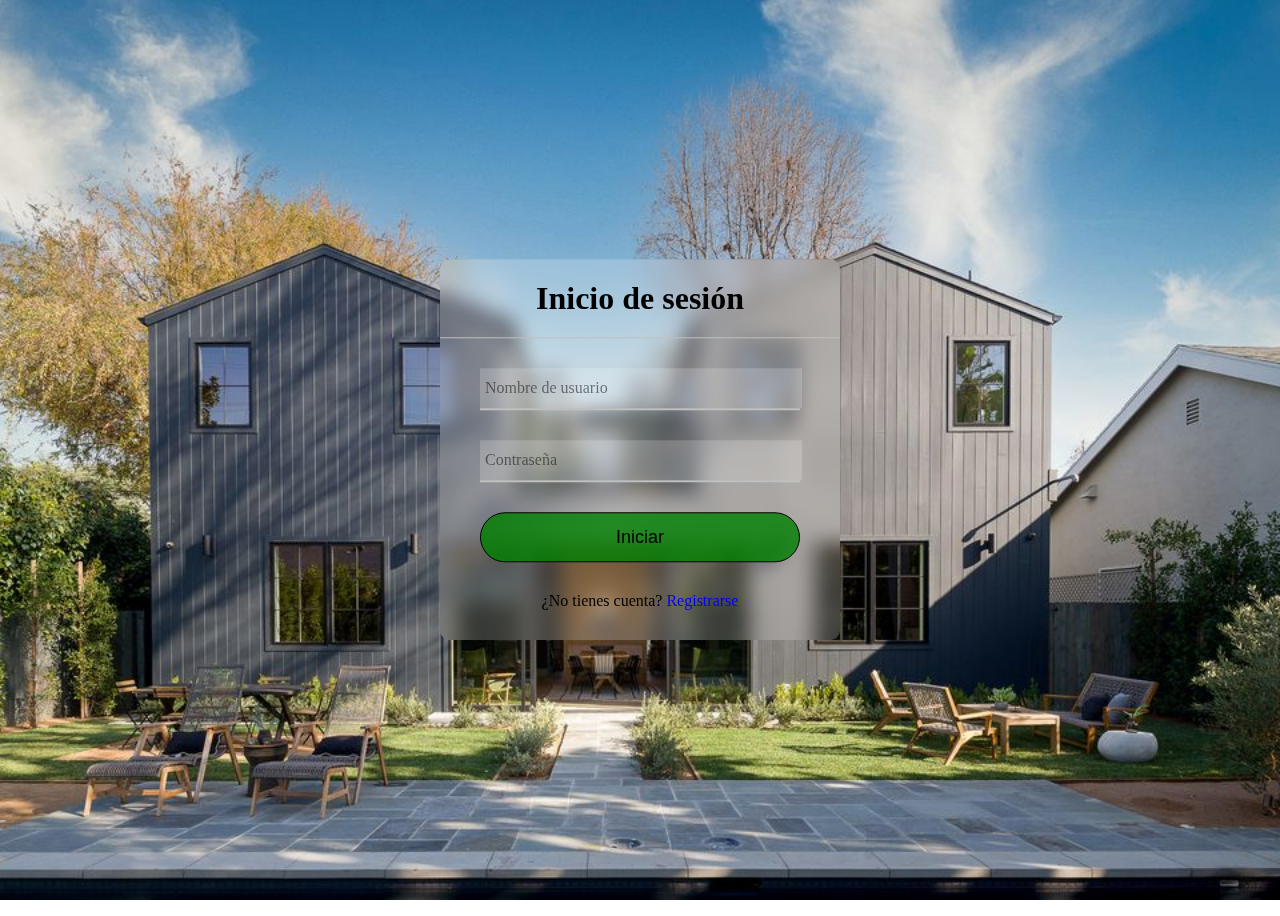
<file: login.html>
<!DOCTYPE html>
<html lang="en">
<head>
    <meta charset="UTF-8">
    <meta name="viewport" content="width=device-width, initial-scale=1.0">
    <title>Inicio Agency T&J</title>
    <link href="assets/img2/icon.png" rel="icon">
    <link rel="stylesheet" href="styleL.css">
</head>
<body>
    <div class="formulario">
        <h1>Inicio de sesión</h1>
        <form id="loginForm" method="post">
            <div class="username">
                <input id="usernameInput" type="text" required>
                <label id="usernameLabel">Nombre de usuario</label>
            </div>
            <div class="contrasena">
                <input id="passwordInput" type="password" required>
                <label id="passwordLabel">Contraseña</label>
            </div>
            <input type="submit" value="Iniciar">
            <div class="registrarse">
                ¿No tienes cuenta? <a href="registro.html">Registrarse</a>
            </div>
        </form>
    </div>

    <script>
        
        const loginForm = document.getElementById("loginForm");
        const usernameInput = document.getElementById("usernameInput");
        const usernameLabel = document.getElementById("usernameLabel");
        const passwordInput = document.getElementById("passwordInput");
        const passwordLabel = document.getElementById("passwordLabel");

        usernameInput.addEventListener("input", function() {
            toggleLabel(usernameLabel, usernameInput);
        });

        passwordInput.addEventListener("input", function() {
            toggleLabel(passwordLabel, passwordInput);
        });

        function toggleLabel(label, input) {
            if (input.value.trim() !== "") {
                label.style.display = "none";
            } else {
                label.style.display = "block";
            }
        }

        
        loginForm.addEventListener("submit", function(event) {
            event.preventDefault(); 
            
            if (usernameInput.value.trim() !== "" && passwordInput.value.trim() !== "") {
                
                window.location.href = "index.html";
            } else {

                alert("Por favor, complete ambos campos para iniciar sesión.");
            }
        });
    </script>
</body>
</html>
</file>
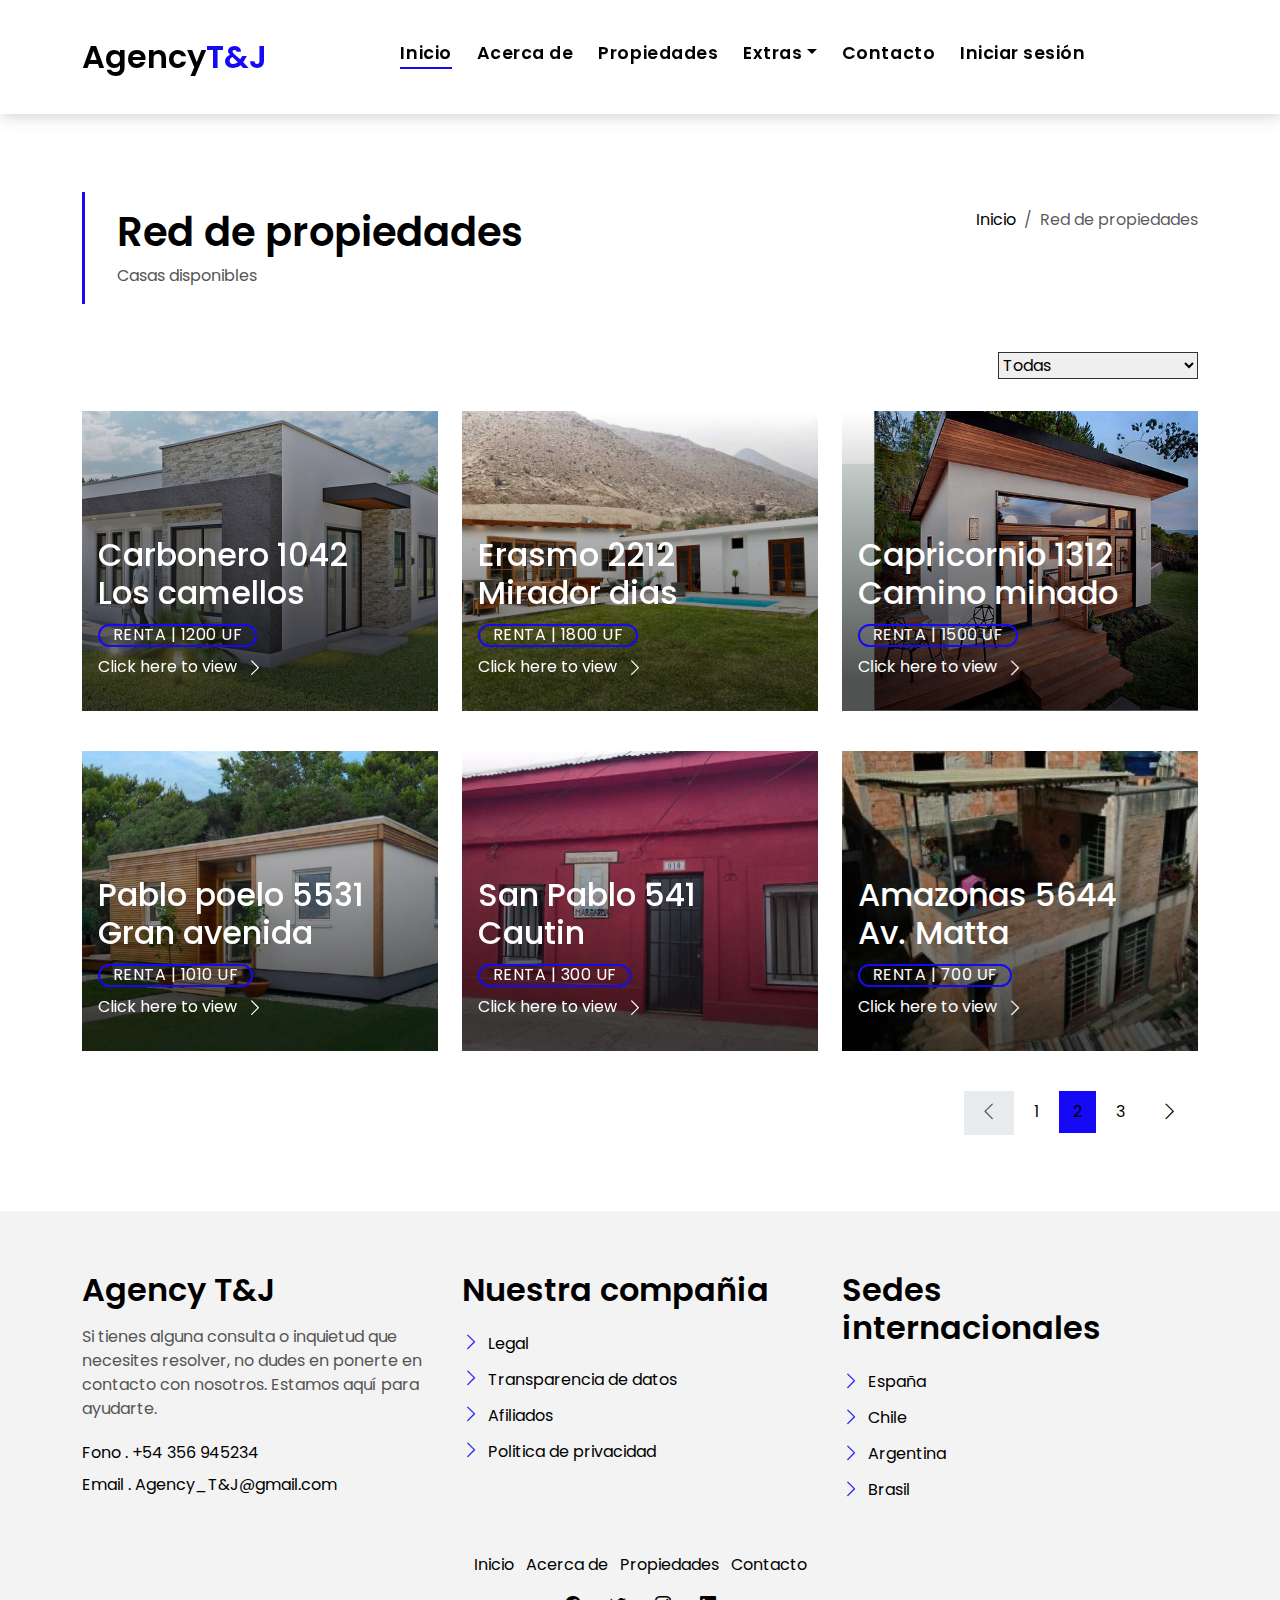
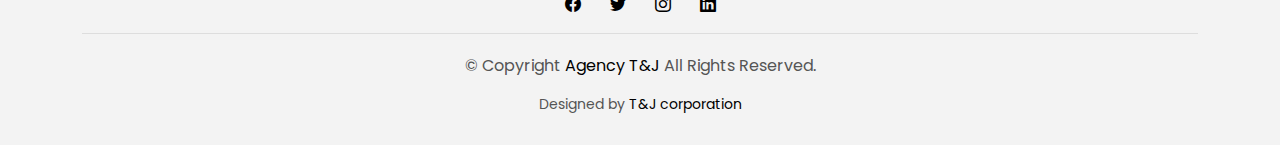
<file: property-grid.html>
<!DOCTYPE html>
<html lang="en">

<head>
  <meta charset="utf-8">
  <meta content="width=device-width, initial-scale=1.0" name="viewport">

  <title>Agency T&J</title>
  <meta content="" name="description">
  <meta content="" name="keywords">

  <!-- Favicons -->
  <link href="assets/img2/icon.png" rel="icon">
  <link href="assets/img/apple-touch-icon.png" rel="apple-touch-icon">

  <!-- Google Fonts -->
  <link href="https://fonts.googleapis.com/css?family=Poppins:300,400,500,600,700" rel="stylesheet">

  <!-- Vendor CSS Files -->
  <link href="assets/vendor/animate.css/animate.min.css" rel="stylesheet">
  <link href="assets/vendor/bootstrap/css/bootstrap.min.css" rel="stylesheet">
  <link href="assets/vendor/bootstrap-icons/bootstrap-icons.css" rel="stylesheet">
  <link href="assets/vendor/swiper/swiper-bundle.min.css" rel="stylesheet">

  <!-- Template Main CSS File -->
  <link href="assets/css/style.css" rel="stylesheet">

  <!-- =======================================================
  * Template Name: EstateAgency
  * Template URL: https://bootstrapmade.com/real-estate-agency-bootstrap-template/
  * Updated: Mar 17 2024 with Bootstrap v5.3.3
  * Author: BootstrapMade.com
  * License: https://bootstrapmade.com/license/
  ======================================================== -->
</head>

<body>

  <!-- ======= Header/Navbar ======= -->
  <nav class="navbar navbar-default navbar-trans navbar-expand-lg fixed-top">
    <div class="container">
      <button class="navbar-toggler collapsed" type="button" data-bs-toggle="collapse" data-bs-target="#navbarDefault" aria-controls="navbarDefault" aria-expanded="false" aria-label="Toggle navigation">
        <span></span>
        <span></span>
        <span></span>
      </button>
      <a class="navbar-brand text-brand" href="index.html">Agency<span class="color-b">T&J</span></a>

      <div class="navbar-collapse collapse justify-content-center" id="navbarDefault">
        <ul class="navbar-nav">

          <li class="nav-item">
            <a class="nav-link active" href="index.html">Inicio</a>
          </li>

          <li class="nav-item">
            <a class="nav-link " href="about.html">Acerca de</a>
          </li>

          <li class="nav-item">
            <a class="nav-link " href="property-grid.html">Propiedades</a>
          </li>
          <li class="nav-item dropdown">
            <a class="nav-link dropdown-toggle" href="#" id="navbarDropdown" role="button" data-bs-toggle="dropdown" aria-haspopup="true" aria-expanded="false">Extras</a>
            <div class="dropdown-menu">
              <a class="dropdown-item " href="agents-grid.html">Agentes</a>
            </div>
          </li>
          <li class="nav-item">
            <a class="nav-link " href="contact.html">Contacto</a>
          </li>
          <li class="nav-item">
            <a class="nav-link" href="login.html">Iniciar sesión</a>
          </li>
        </ul>
      </div>
    </div>
  </nav><!-- End Header/Navbar -->

  <main id="main">

    <!-- ======= Intro Single ======= -->
    <section class="intro-single">
      <div class="container">
        <div class="row">
          <div class="col-md-12 col-lg-8">
            <div class="title-single-box">
              <h1 class="title-single">Red de propiedades</h1>
              <span class="color-text-z">Casas disponibles</span>
            </div>
          </div>
          <div class="col-md-12 col-lg-4">
            <nav aria-label="breadcrumb" class="breadcrumb-box d-flex justify-content-lg-end">
              <ol class="breadcrumb">
                <li class="breadcrumb-item">
                  <a href="#">Inicio</a>
                </li>
                <li class="breadcrumb-item active" aria-current="page">
                  Red de propiedades
                </li>
              </ol>
            </nav>
          </div>
        </div>
      </div>
    </section><!-- End Intro Single-->

    <!-- ======= Property Grid ======= -->
    <section class="property-grid grid">
      <div class="container">
        <div class="row">
          <div class="col-sm-12">
            <div class="grid-option">
              <form>
                <select class="custom-select">
                  <option selected>Todas</option>
                  <option value="1">Nuevo a viejo</option>
                  <option value="2">Renta</option>
                  <option value="3">Venta</option>
                </select>
              </form>
            </div>
          </div>
          <div class="col-md-4">
            <div class="card-box-a card-shadow">
              <div class="img-box-a">
                <img src="assets/img2/casa5.jpg" alt="" class="img-a img-fluid">
              </div>
              <div class="card-overlay">
                <div class="card-overlay-a-content">
                  <div class="card-header-a">
                    <h2 class="card-title-a">
                      <a href="#">Carbonero 1042  
                        <br />Los camellos</a>
                    </h2>
                  </div>
                  <div class="card-body-a">
                    <div class="price-box d-flex">
                      <span class="price-a">renta | 1200 UF</span>
                    </div>
                    <a href="property-single.html" class="link-a">Click here to view
                      <span class="bi bi-chevron-right"></span>
                    </a>
                  </div>
                  <div class="card-footer-a">
                    <ul class="card-info d-flex justify-content-around">
                      <li>
                        <h4 class="card-info-title">Area</h4>
                        <span>260m
                          <sup>2</sup>
                        </span>
                      </li>
                      <li>
                        <h4 class="card-info-title">Dormitorios</h4>
                        <span>4</span>
                      </li>
                      <li>
                        <h4 class="card-info-title">Baños</h4>
                        <span>4</span>
                      </li>
                      <li>
                        <h4 class="card-info-title">Garajes</h4>
                        <span>2</span>
                      </li>
                    </ul>
                  </div>
                </div>
              </div>
            </div>
          </div>
          <div class="col-md-4">
            <div class="card-box-a card-shadow">
              <div class="img-box-a">
                <img src="assets/img2/casa6.jpg" alt="" class="img-a img-fluid">
              </div>
              <div class="card-overlay">
                <div class="card-overlay-a-content">
                  <div class="card-header-a">
                    <h2 class="card-title-a">
                      <a href="#">Erasmo 2212
                        <br />Mirador dias</a>
                    </h2>
                  </div>
                  <div class="card-body-a">
                    <div class="price-box d-flex">
                      <span class="price-a">renta |  1800 UF</span>
                    </div>
                    <a href="property-single.html" class="link-a">Click here to view
                      <span class="bi bi-chevron-right"></span>
                    </a>
                  </div>
                  <div class="card-footer-a">
                    <ul class="card-info d-flex justify-content-around">
                      <li>
                        <h4 class="card-info-title">Area</h4>
                        <span>380m
                          <sup>2</sup>
                        </span>
                      </li>
                      <li>
                        <h4 class="card-info-title">Dormitorios</h4>
                        <span>2</span>
                      </li>
                      <li>
                        <h4 class="card-info-title">Baños</h4>
                        <span>2</span>
                      </li>
                      <li>
                        <h4 class="card-info-title">Garajes</h4>
                        <span>1</span>
                      </li>
                    </ul>
                  </div>
                </div>
              </div>
            </div>
          </div>
          <div class="col-md-4">
            <div class="card-box-a card-shadow">
              <div class="img-box-a">
                <img src="assets/img2/casa7.jpg" alt="" class="img-a img-fluid">
              </div>
              <div class="card-overlay">
                <div class="card-overlay-a-content">
                  <div class="card-header-a">
                    <h2 class="card-title-a">
                      <a href="#">Capricornio 1312
                        <br /> Camino minado </a>
                    </h2>
                  </div>
                  <div class="card-body-a">
                    <div class="price-box d-flex">
                      <span class="price-a">renta |  1500 UF</span>
                    </div>
                    <a href="property-single.html" class="link-a">Click here to view
                      <span class="bi bi-chevron-right"></span>
                    </a>
                  </div>
                  <div class="card-footer-a">
                    <ul class="card-info d-flex justify-content-around">
                      <li>
                        <h4 class="card-info-title">Area</h4>
                        <span>200m
                          <sup>2</sup>
                        </span>
                      </li>
                      <li>
                        <h4 class="card-info-title">Dormitorios</h4>
                        <span>2</span>
                      </li>
                      <li>
                        <h4 class="card-info-title">Baños</h4>
                        <span>1</span>
                      </li>
                      <li>
                        <h4 class="card-info-title">Garajes</h4>
                        <span>1</span>
                      </li>
                    </ul>
                  </div>
                </div>
              </div>
            </div>
          </div>
          <div class="col-md-4">
            <div class="card-box-a card-shadow">
              <div class="img-box-a">
                <img src="assets/img2/casa8.jpg" alt="" class="img-a img-fluid">
              </div>
              <div class="card-overlay">
                <div class="card-overlay-a-content">
                  <div class="card-header-a">
                    <h2 class="card-title-a">
                      <a href="#">Pablo poelo 5531
                        <br />Gran avenida</a>
                    </h2>
                  </div>
                  <div class="card-body-a">
                    <div class="price-box d-flex">
                      <span class="price-a">renta |  1010 UF</span>
                    </div>
                    <a href="property-single.html" class="link-a">Click here to view
                      <span class="bi bi-chevron-right"></span>
                    </a>
                  </div>
                  <div class="card-footer-a">
                    <ul class="card-info d-flex justify-content-around">
                      <li>
                        <h4 class="card-info-title">Area</h4>
                        <span>180m
                          <sup>2</sup>
                        </span>
                      </li>
                      <li>
                        <h4 class="card-info-title">Dormitorios</h4>
                        <span>2</span>
                      </li>
                      <li>
                        <h4 class="card-info-title">Baños</h4>
                        <span>2</span>
                      </li>
                      <li>
                        <h4 class="card-info-title">Garajes</h4>
                        <span>1</span>
                      </li>
                    </ul>
                  </div>
                </div>
              </div>
            </div>
          </div>
          <div class="col-md-4">
            <div class="card-box-a card-shadow">
              <div class="img-box-a">
                <img src="assets/img2/casa9.jpg" alt="" class="img-a img-fluid">
              </div>
              <div class="card-overlay">
                <div class="card-overlay-a-content">
                  <div class="card-header-a">
                    <h2 class="card-title-a">
                      <a href="#">San Pablo 541
                        <br />Cautin</a>
                    </h2>
                  </div>
                  <div class="card-body-a">
                    <div class="price-box d-flex">
                      <span class="price-a">renta |  300 UF</span>
                    </div>
                    <a href="property-single.html" class="link-a">Click here to view
                      <span class="bi bi-chevron-right"></span>
                    </a>
                  </div>
                  <div class="card-footer-a">
                    <ul class="card-info d-flex justify-content-around">
                      <li>
                        <h4 class="card-info-title">Area</h4>
                        <span>100m
                          <sup>2</sup>
                        </span>
                      </li>
                      <li>
                        <h4 class="card-info-title">Dormitorios</h4>
                        <span>1</span>
                      </li>
                      <li>
                        <h4 class="card-info-title">Baños</h4>
                        <span>1</span>
                      </li>
                      <li>
                        <h4 class="card-info-title">Garaje</h4>
                        <span>0</span>
                      </li>
                    </ul>
                  </div>
                </div>
              </div>
            </div>
          </div>
          <div class="col-md-4">
            <div class="card-box-a card-shadow">
              <div class="img-box-a">
                <img src="assets/img2/casa10.jpg" alt="" class="img-a img-fluid">
              </div>
              <div class="card-overlay">
                <div class="card-overlay-a-content">
                  <div class="card-header-a">
                    <h2 class="card-title-a">
                      <a href="#">Amazonas 5644
                        <br /> Av. Matta</a>
                    </h2>
                  </div>
                  <div class="card-body-a">
                    <div class="price-box d-flex">
                      <span class="price-a">renta |  700 UF</span>
                    </div>
                    <a href="property-single.html" class="link-a">Click here to view
                      <span class="bi bi-chevron-right"></span>
                    </a>
                  </div>
                  <div class="card-footer-a">
                    <ul class="card-info d-flex justify-content-around">
                      <li>
                        <h4 class="card-info-title">Area</h4>
                        <span>120m
                          <sup>2</sup>
                        </span>
                      </li>
                      <li>
                        <h4 class="card-info-title">Dormitorios</h4>
                        <span>2</span>
                      </li>
                      <li>
                        <h4 class="card-info-title">Baños</h4>
                        <span>2</span>
                      </li>
                      <li>
                        <h4 class="card-info-title">Garajes</h4>
                        <span>2</span>
                      </li>
                    </ul>
                  </div>
                </div>
              </div>
            </div>
          </div>
        </div>
        <div class="row">
          <div class="col-sm-12">
            <nav class="pagination-a">
              <ul class="pagination justify-content-end">
                <li class="page-item disabled">
                  <a class="page-link" href="#" tabindex="-1">
                    <span class="bi bi-chevron-left"></span>
                  </a>
                </li>
                <li class="page-item">
                  <a class="page-link" href="#">1</a>
                </li>
                <li class="page-item active">
                  <a class="page-link" href="#">2</a>
                </li>
                <li class="page-item">
                  <a class="page-link" href="#">3</a>
                </li>
                <li class="page-item next">
                  <a class="page-link" href="#">
                    <span class="bi bi-chevron-right"></span>
                  </a>
                </li>
              </ul>
            </nav>
          </div>
        </div>
      </div>
    </section><!-- End Property Grid Single-->

  </main><!-- End #main -->

  <!-- ======= Footer ======= -->
  <section class="section-footer">
    <div class="container">
      <div class="row">
        <div class="col-sm-12 col-md-4">
          <div class="widget-a">
            <div class="w-header-a">
              <h3 class="w-title-a text-brand">Agency T&J</h3>
            </div>
            <div class="w-body-a">
              <p class="w-text-a color-text-z">
                Si tienes alguna consulta o inquietud que necesites resolver,
                no dudes en ponerte en contacto con nosotros.
                Estamos aquí para ayudarte.
              </p>
            </div>
            <div class="w-footer-a">
              <ul class="list-unstyled">
                <li class="color-z">
                  <span class="color-text-z">Fono .</span> +54 356 945234
                </li>
                <li class="color-z">
                  <span class="color-text-z">Email .</span> Agency_T&J@gmail.com
                </li>
              </ul>
            </div>
          </div>
        </div>
        <div class="col-sm-12 col-md-4 section-md-t3">
          <div class="widget-a">
            <div class="w-header-a">
              <h3 class="w-title-a text-brand">Nuestra compañia</h3>
            </div>
            <div class="w-body-a">
              <div class="w-body-a">
                <ul class="list-unstyled">  
                  <li class="item-list-a">
                    <i class="bi bi-chevron-right"></i> <a href="#">Legal</a>
                  </li>
                  <li class="item-list-a">
                    <i class="bi bi-chevron-right"></i> <a href="#">Transparencia de datos</a>
                  </li>
                  <li class="item-list-a">
                    <i class="bi bi-chevron-right"></i> <a href="#">Afiliados</a>
                  </li>
                  <li class="item-list-a">
                    <i class="bi bi-chevron-right"></i> <a href="#">Politica de privacidad</a>
                  </li>
                </ul>
              </div>
            </div>
          </div>
        </div>
        <div class="col-sm-12 col-md-4 section-md-t3">
          <div class="widget-a">
            <div class="w-header-a">
              <h3 class="w-title-a text-brand">Sedes internacionales</h3>
            </div>
            <div class="w-body-a">
              <ul class="list-unstyled">
                <li class="item-list-a">
                  <i class="bi bi-chevron-right"></i> <a href="#">España</a>
                </li>
                <li class="item-list-a">
                  <i class="bi bi-chevron-right"></i> <a href="#">Chile</a>
                </li>
                <li class="item-list-a">
                  <i class="bi bi-chevron-right"></i> <a href="#">Argentina</a>
                </li>
                <li class="item-list-a">
                  <i class="bi bi-chevron-right"></i> <a href="#">Brasil</a>
                </li>
              </ul>
            </div>
          </div>
        </div>
      </div>
    </div>
  </section>
  <footer>
    <div class="container">
      <div class="row">
        <div class="col-md-12">
          <nav class="nav-footer">
            <ul class="list-inline">
              <li class="list-inline-item">
                <a href="index.html">Inicio</a>
              </li>
              <li class="list-inline-item">
                <a href="#">Acerca de</a>
              </li>
              <li class="list-inline-item">
                <a href="property-grid.html">Propiedades</a>
              </li>
              <li class="list-inline-item">
                <a href="contact.html">Contacto</a>
              </li>
            </ul>
          </nav>
          <div class="socials-a">
            <ul class="list-inline">
              <li class="list-inline-item">
                <a href="#">
                  <i class="bi bi-facebook" aria-hidden="true"></i>
                </a>
              </li>
              <li class="list-inline-item">
                <a href="#">
                  <i class="bi bi-twitter" aria-hidden="true"></i>
                </a>
              </li>
              <li class="list-inline-item">
                <a href="#">
                  <i class="bi bi-instagram" aria-hidden="true"></i>
                </a>
              </li>
              <li class="list-inline-item">
                <a href="#">
                  <i class="bi bi-linkedin" aria-hidden="true"></i>
                </a>
              </li>
            </ul>
          </div>
          <div class="copyright-footer">
            <p class="copyright color-text-z">
              &copy; Copyright
              <span class="color-z">Agency T&J</span> All Rights Reserved.
            </p>
          </div>
          <div class="credits">
            <!--
            All the links in the footer should remain intact.
            You can delete the links only if you purchased the pro version.
            Licensing information: https://bootstrapmade.com/license/
            Purchase the pro version with working PHP/AJAX contact form: https://bootstrapmade.com/buy/?theme=EstateAgency
          -->
            Designed by <a href="https://www.oracle.com/cl/">T&J corporation</a>
          </div>
        </div>
      </div>
    </div>
  </footer><!-- End  Footer -->

  <div id="preloader"></div>
  <a href="#" class="back-to-top d-flex align-items-center justify-content-center"><i class="bi bi-arrow-up-short"></i></a>

  <!-- Vendor JS Files -->
  <script src="assets/vendor/bootstrap/js/bootstrap.bundle.min.js"></script>
  <script src="assets/vendor/swiper/swiper-bundle.min.js"></script>
  <script src="assets/vendor/php-email-form/validate.js"></script>

  <!-- Template Main JS File -->
  <script src="assets/js/main.js"></script>

</body>

</html>
</file>
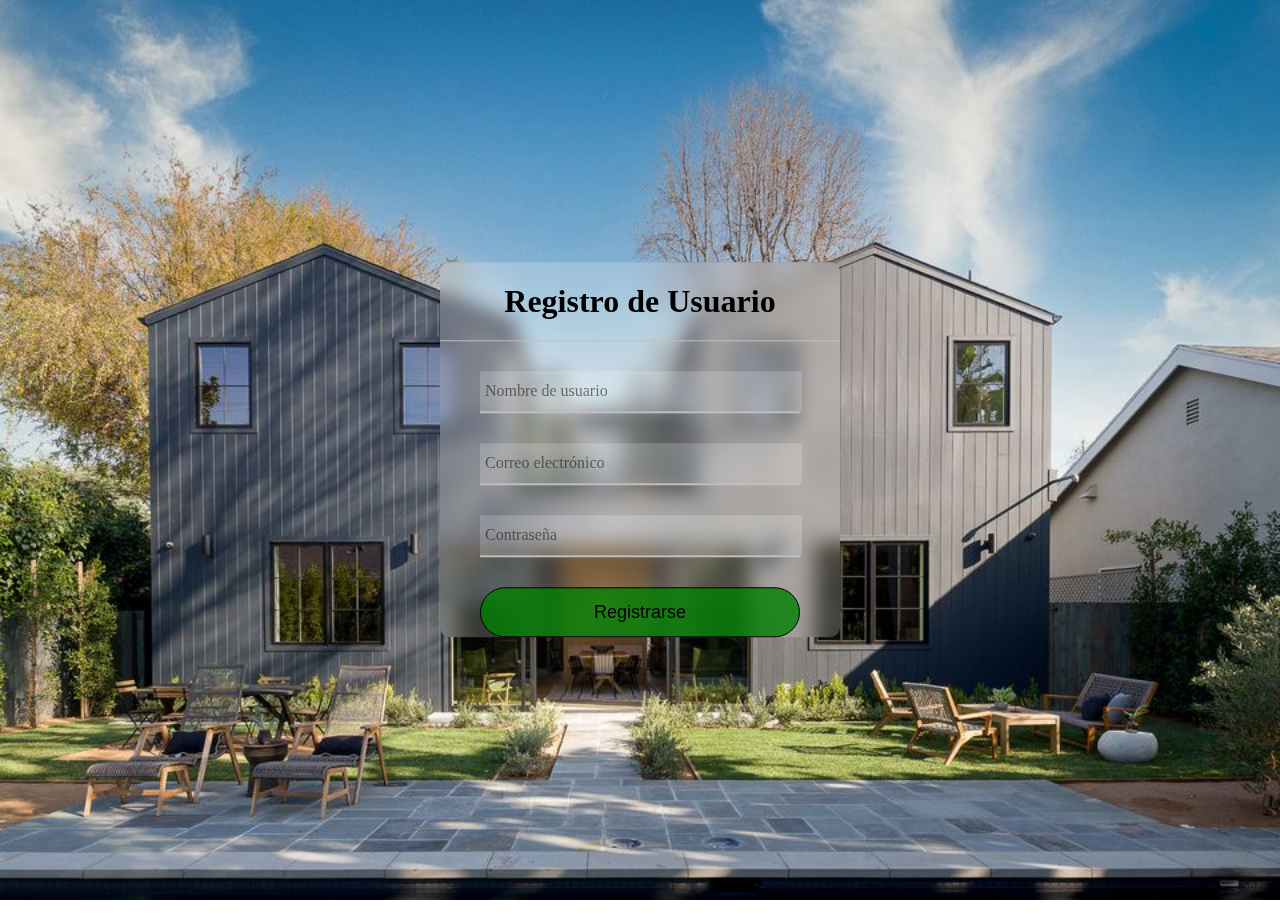
<file: registro.html>
<!DOCTYPE html>
<html>
<head>
    <meta charset="UTF-8">
    <meta name="viewport" content="width=device-width, initial-scale=1.0">
    <title>Registro Agency T&J</title>
    <link href="assets/img2/icon.png" rel="icon">
    <link rel="stylesheet" href="styleL.css">
</head>
<body>
    <div class="formulario">
        <h1>Registro de Usuario</h1>
        <form id="loginForm" method="post">
            <div class="username">
                <input id="usernameInput" type="text" required>
                <label id="usernameLabel">Nombre de usuario</label>
            </div>
            <div class="username">
                <input id="emailInput" type="text" required>
                <label id="emailLabel">Correo electrónico</label>
            </div>
            <div class="contrasena">
                <input id="passwordInput" type="password" required>
                <label id="passwordLabel">Contraseña</label>
            </div>
            <input type="submit" value="Registrarse">
        </form>
    </div>

    <script>
        
        const loginForm = document.getElementById("loginForm");
        const usernameInput = document.getElementById("usernameInput");
        const usernameLabel = document.getElementById("usernameLabel");
        const emailInput = document.getElementById("emailInput");
        const emailLabel = document.getElementById("emailLabel");
        const passwordInput = document.getElementById("passwordInput");
        const passwordLabel = document.getElementById("passwordLabel");

        usernameInput.addEventListener("input", function() {
            toggleLabel(usernameLabel, usernameInput);
        });

        emailInput.addEventListener("input", function() {
            toggleLabel(emailLabel, emailInput);
        });

        passwordInput.addEventListener("input", function() {
            toggleLabel(passwordLabel, passwordInput);
        });

        function toggleLabel(label, input) {
            if (input.value.trim() !== "") {
                label.style.display = "none";
            } else {
                label.style.display = "block";
            }
        }

        loginForm.addEventListener("submit", function(event) {
            event.preventDefault(); 
            
            if (usernameInput.value.trim() !== "" && emailInput.value.includes("@") && passwordInput.value.trim() !== "") {
                
                window.location.href = "login.html";
            } else {

                alert("Por favor, complete con los datos necesarios.");
            }
        });
    </script>
</body>
</html>
</file>
<file: styleL.css>
body{
   background-image: url(./assets/img2/fondojpg.jpg);
   background-repeat: no-repeat;
   background-position: center center;
   height: 900px;
   background-attachment: fixed;
   background-size: cover;
}
.formulario{
    position: absolute;
    top: 50%;
    left: 50%;
    transform: translate(-50%, -50%);
    width: 400px;
    background: rgba(255, 255, 255, 0.2);
    border-radius: 10px;
    backdrop-filter: blur(10px);
}
.formulario h1{
    text-align: center;
    padding: 0 0 20px 0;
    border-bottom: 1px solid silver;
}
.formulario form{
    padding: 0 40px;
    box-sizing: border-box;
}
form .username{
    position: relative;
    border-bottom: 2px solid silver;
    margin: 30px 0;
}
.username input{
    width: 100%;
    padding: 0 1px;
    height: 40px;
    font-size: 16px;
    border: none;
    background: rgba(249, 249, 250, 0.2);
    outline: none;
}
 .username label{
    position: absolute;
    top: 50%;
    left: 5px;
    color: rgb(0, 0, 0, 0.5);
    transform: translateY(-50%);
    font-size: 16px;
    pointer-events: none;
 }
 .username span::before{
    content: '';
    position: absolute;
    top: 40px;
    left: 0;
    width: 100%;
    height: 2px;
    background: #6C3483;
 }
 .username input:focus ~ label,
 .username input:focus ~ label{
    top: -5px;
    color: #6C3483;
 }

 .username input:focus ~ span::before,
 username input:focus ~ span::before{
    width: 100%;
 }

 form .contrasena{
    position: relative;
    border-bottom: 2px solid silver;
    margin: 30px 0;
}
.contrasena input{
    width: 100%;
    padding: 0 1px;
    height: 40px;
    font-size: 16px;
    border: none;
    background: rgba(249, 249, 250, 0.2);
    outline: none;
}
 .contrasena label{
    position: absolute;
    top: 50%;
    left: 5px;
    color: rgb(0, 0, 0, 0.5);
    transform: translateY(-50%);
    font-size: 16px;
    pointer-events: none;
 }
 .contrasena span::before{
    content: '';
    position: absolute;
    top: 40px;
    left: 0;
    width: 100%;
    height: 2px;
    background: #6C3483;
 }
 .contrasena input:focus ~ label,
 .contrasena input:focus ~ label{
    top: -5px;
    color: #6C3483;
 }
 .contrasena input:focus ~ span::before,
 .contrasena input:focus ~ span::before{
    width: 100%;
 }
 .recordar{
    margin: -5px 0 20px 5px;
    color: blue;
    cursor: pointer;
 }
 .recordar hover{
    text-decoration: underline;
 }

 input[type="submit"]{
    width: 100%;
    height: 50px;
    border: 1px solid;
    background: rgba(0, 128, 0, 0.8);
    border-radius: 25px;
    font-size: 18px;
    color: rgb(0, 0, 0);
    cursor: pointer;
    outline: none;
 }

 input[type="submit"]:hover{
    border-color: rgb(255, 255, 255);
 }
 .registrarse{
    margin: 30px 0;
    text-align: center;
    font-size: 16px;
    color: black;
 }
 .registrarse a{
    color: blue;
    text-decoration: none;
 }
 .registrarse a:hover{
    text-decoration: underline;
 }
</file>
<file: assets/css/style.css>
/**
* Template Name: EstateAgency
* Template URL: https://bootstrapmade.com/real-estate-agency-bootstrap-template/
* Updated: Mar 17 2024 with Bootstrap v5.3.3
* Author: BootstrapMade.com
* License: https://bootstrapmade.com/license/
*/

/*--------------------------------------------------------------
# General
--------------------------------------------------------------*/
body {
  font-family: "Poppins", sans-serif;
  color: #555555;
}

h1,
h2,
h3,
h4,
h5,
h6 {
  color: #000000;
}

z {
  color: #000000;
  text-decoration: none;
  transition: all 0.5s ease;
}

.color-z{
    text-decoration: none;
    color: #000000;
  }


a {
  color: #000000;
  text-decoration: none;
  transition: all 0.5s ease;
}

a:hover {
  color: #1509f6;
  text-decoration: none;
}

.link-two {
  color: #000000;
  transition: all 0.5s ease;
}

.link-two:hover {
  text-decoration: underline;
  color: #000000;
}

.link-one {
  color: #000000;
  transition: all 0.5s ease;
}

.link-one:hover {
  color: #000000;
  text-decoration: none;
}

.link-icon {
  color: #000000;
  font-weight: 500;
}

.link-icon span {
  font-size: 14px;
  padding-left: 4px;
  vertical-align: middle;
}

.link-a {
  text-decoration: none;
  color: #ffffff;
  text-decoration: none;
}

@media (min-width: 768px) {
  .link-a {
    font-size: 0.9rem;
  }
}

@media (min-width: 992px) {
  .link-a {
    font-size: 1rem;
  }
}

.link-a:hover {
  color: #ffffff;
  text-decoration: none;
}

.link-a span {
  font-size: 18px;
  vertical-align: middle;
  margin-left: 5px;
}

@media (min-width: 768px) {
  .link-a span {
    font-size: 1.5rem;
  }
}

@media (min-width: 992px) {
  .link-a span {
    font-size: 18px;
  }
}

.text-brand {
  color: #000000;
  font-size: 2rem;
  font-weight: 600;
}

@media (max-width: 767px) {
  .text-brand {
    font-size: 1.8rem;
  }
}

.color-a {
  text-decoration: none;
  color: #ffffff;
}

.color-b {
  color: #1509f6;
}

.color-d {
  color: #adadad;
}

.color-text-a {
  text-decoration: none;
  color: #ffffff;
}

.no-margin {
  margin: 0;
}

/*------/ Nav Pills  /------*/
.nav-pills-a {
  text-decoration: none;
}

.nav-pills-a.nav-pills .nav-link {
  color: #000000;
  position: relative;
  font-weight: 600;
}

.nav-pills-a.nav-pills .nav-link.active {
  background-color: transparent;
}

.nav-pills-a.nav-pills .nav-link.active:after {
  content: "";
  position: absolute;
  left: 0;
  bottom: -1px;
  width: 100%;
  height: 2px;
  background-color: #2eca6a;
  z-index: 2;
}

/*------/ Bg Image /------*/
.bg-image {
  background-repeat: no-repeat;
  background-attachment: fixed;
  background-size: cover;
  background-position: center center;
}

/*------/ List a /------*/
.list-a {
  text-decoration: none;
  display: inline-block;
  line-height: 2;
  padding: 0;
  list-style: none;
}

.list-a li {
  position: relative;
  width: 50%;
  float: left;
  padding-left: 25px;
  padding-right: 5px;
}

@media (min-width: 992px) {
  .list-a li {
    width: 33.333%;
  }
}

.list-a li:before {
  content: "";
  width: 10px;
  height: 2px;
  position: absolute;
  background-color: #313131;
  top: 15px;
  left: 0;
}

/*------/ Pagination-a /------*/
.pagination-a {
  text-decoration: none;
}

.pagination-a .pagination .page-link {
  margin: 0 0.2rem;
  border-color: transparent;
  padding: 0.5rem 0.8rem;
  color: #000000;
}

.pagination-a .pagination .page-link:hover,
.pagination-a .pagination .page-link:active,
.pagination-a .pagination .page-link:focus {
  background-color: #1509f6;
}

.pagination-a .pagination .page-link span {
  font-size: 1.2rem;
}

.pagination-a .pagination .next .page-link {
  padding: 0.4rem 0.9rem;
}

.pagination-a .pagination .page-item:last-child .page-link {
  border-top-right-radius: 0;
  border-bottom-right-radius: 0;
}

.pagination-a .pagination .page-item:first-child .page-link {
  border-top-left-radius: 0;
  border-bottom-left-radius: 0;
}

.pagination-a .pagination .page-item.disabled .page-link {
  padding: 0.4rem 0.9rem;
  color: #555555;
}

.pagination-a .pagination .page-item.active .page-link {
  background-color: #1509f6;
}

.a {
  text-decoration: none;
  color: #1509f6;
  font-size: 1.3rem;
}

/*------/ Icon Box /------*/
.icon-box .icon-box-icon {
  display: table-cell;
  vertical-align: top;
  font-size: 36px;
  color: #000000;
  width: 50px;
  padding-top: 8px;
}

.icon-box .icon-box-content {
  padding-top: 18px;
}

/*------/ Space Padding /------*/
.section-t8 {
  padding-top: 8rem;
}

@media (max-width: 767px) {
  .section-t8 {
    padding-top: 4rem;
  }
}

.section-t4 {
  padding-top: 4rem;
}

@media (max-width: 767px) {
  .section-t4 {
    padding-top: 2rem;
  }
}

.section-t3 {
  padding-top: 3rem;
}

@media (max-width: 767px) {
  .section-md-t3 {
    padding-top: 3rem;
  }
}

.section-b2 {
  padding-bottom: 2rem;
}

.section-tb85 {
  padding: 8rem 0 5rem 0;
}

@media (max-width: 767px) {
  .section-tb85 {
    padding: 4rem 0 2.5rem 0;
  }
}

/*------/ Title /------*/
.title-wrap {
  padding-bottom: 4rem;
}

.title-a {
  text-decoration: none;
  font-size: 2.6rem;
  font-weight: 600;
}

.title-link {
  font-size: 1.2rem;
  font-weight: 300;
  padding-top: 1.2rem;
}

.title-link a {
  text-decoration: none;
  color: #313131;
}

.title-link span {
  font-size: 20px;
  padding-left: 4px;
  vertical-align: middle;
}

.title-box-d {
  padding-bottom: 1.8rem;
  margin-bottom: 1rem;
  position: relative;
}

.title-box-d .title-d {
  font-weight: 600;
  font-size: 2rem;
}

.title-box-d .title-d:after {
  content: "";
  position: absolute;
  width: 70px;
  height: 4px;
  background-color: #1509f6;
  bottom: 20px;
  left: 0;
}

/*------/ Display Table & Table Cell /------*/
.display-table {
  width: 100%;
  height: 100%;
  display: table;
}

.table-cell {
  display: table-cell;
  vertical-align: middle;
}

/*------/ Ul Resect /------*/
.ul-resect ul,
.box-comments ul,
.list-a ul {
  list-style: none;
  padding-left: 0;
  margin-bottom: 0;
}

/*------/ Overlay /------*/
.overlay-a {
  text-decoration: none;
  background: linear-gradient(to bottom, rgba(0, 0, 0, 0) 0%, rgba(0, 0, 0, 0.2) 27%, rgba(0, 0, 0, 0.65) 90%);
}

.overlay {
  position: absolute;
  top: 0;
  left: 0px;
  padding: 0;
  height: 100%;
  width: 100%;
}

.carousel-pagination {
  margin-top: 10px;
  text-align: center;
}

.carousel-pagination .swiper-pagination-bullet {
  width: 18px;
  height: 10px;
  background-color: #555;
  margin: 0 4px;
  border-radius: 0;
  opacity: 1;
  transition: 0.3s;
}

.carousel-pagination .swiper-pagination-bullet-active {
  background-color: #1509f6;
  width: 36px;
}

.nav-arrow-a {
  text-decoration: none;
}

.nav-arrow-a .owl-arrow .owl-nav {
  font-size: 1.8rem;
  margin-top: -110px;
}

.nav-arrow-a .owl-arrow .owl-nav .owl-next {
  margin-left: 15px;
}

.nav-arrow-b .owl-arrow .owl-nav {
  position: absolute;
  top: 0;
  right: 0;
  font-size: 1.2rem;
}

.nav-arrow-b .owl-arrow .owl-nav .owl-prev,
.nav-arrow-b .owl-arrow .owl-nav .owl-next {
  padding: 0.7rem 1.5rem !important;
  display: inline-block;
  transition: all 0.6s ease-in-out;
  color: #ffffff;
  background-color: #1509f6;
  opacity: 0.9;
}

.nav-arrow-b .owl-arrow .owl-nav .owl-prev.disabled,
.nav-arrow-b .owl-arrow .owl-nav .owl-next.disabled {
  transition: all 0.6s ease-in-out;
  color: #ffffff;
}

.nav-arrow-b .owl-arrow .owl-nav .owl-prev:hover,
.nav-arrow-b .owl-arrow .owl-nav .owl-next:hover {
  background-color: #1509f6;
}

.nav-arrow-b .owl-arrow .owl-nav .owl-next {
  margin-left: 0px;
}

/*------/ Socials /------*/
.socials-a {
  text-decoration: none;
}

.socials-a .list-inline-item:not(:last-child) {
  margin-right: 25px;
}

/*--------------------------------------------------------------
# Back to top button
--------------------------------------------------------------*/
.back-to-top {
  position: fixed;
  visibility: hidden;
  opacity: 0;
  right: 15px;
  bottom: 15px;
  z-index: 996;
  background: #1509f6;
  width: 40px;
  height: 40px;
  border-radius: 50px;
  transition: all 0.4s;
}

.back-to-top i {
  font-size: 28px;
  color: #fff;
  line-height: 0;
}

.back-to-top:hover {
  background: #1509f6;
  color: #fff;
}

.back-to-top.active {
  visibility: visible;
  opacity: 1;
}

/* Prelaoder */
#preloader {
  position: fixed;
  top: 0;
  left: 0;
  right: 0;
  bottom: 0;
  z-index: 9999;
  overflow: hidden;
  background: #fff;
}

#preloader:before {
  content: "";
  position: fixed;
  top: calc(50% - 30px);
  left: calc(50% - 30px);
  border: 6px solid #f2f2f2;
  border-top: 6px solid #1509f6;
  border-radius: 50%;
  width: 60px;
  height: 60px;
  animation: animate-preloader 1s linear infinite;
}

@keyframes animate-preloader {
  0% {
    transform: rotate(0deg);
  }

  100% {
    transform: rotate(360deg);
  }
}

/*======================================
//--//-->   BUTTON
======================================*/
.btn {
  transition: 0.5s ease;
}

.btn.btn-a,
.btn.btn-b {
  border-radius: 0;
  padding: 1rem 3rem;
  letter-spacing: 0.05rem;
}

.btn.btn-a {
  text-decoration: none;
  background-color: #000000;
  color: #ffffff;
}

.btn.btn-a:hover {
  background-color: #1509f6;
  color: #000000;
}

.btn.btn-b {
  background-color: #1509f6;
  color: #000000;
}

.btn.btn-b:hover {
  background-color: #000000;
  color: #ffffff;
}

.btn.btn-b-n {
  background-color: #1509f6;
  color: #ffffff;
  border-radius: 0;
}

.btn.btn-b-n:hover {
  background-color: #1509f6;
  color: #ffffff;
}

.navbar-toggle-box {
  display: inline-flex;
  align-items: center;
  justify-content: center;
  line-height: 0;
  padding: 10px;
}

.navbar-toggle-box i {
  line-height: 0;
}

/*--------------------------------------------------------------
# Navbar
--------------------------------------------------------------*/
.navbar-default {
  transition: all 0.5s ease-in-out;
  background-color: #ffffff;
  padding-top: 28px;
  padding-bottom: 28px;
  -webkit-backface-visibility: hidden;
  backface-visibility: hidden;
  box-shadow: 1px 2px 15px rgba(100, 100, 100, 0.3);
}

.navbar-default .nav-search {
  color: #000000;
  font-size: 1.5rem;
}

.navbar-default.navbar-reduce {
  box-shadow: 1px 2px 15px rgba(100, 100, 100, 0.3);
}

.navbar-default.navbar-trans,
.navbar-default.navbar-reduce {
  -webkit-backface-visibility: hidden;
  backface-visibility: hidden;
}

.navbar-default.navbar-trans .nav-item,
.navbar-default.navbar-reduce .nav-item {
  position: relative;
  padding-right: 10px;
  padding-bottom: 8px;
  margin-left: 0;
}

@media (min-width: 768px) {

  .navbar-default.navbar-trans .nav-item,
  .navbar-default.navbar-reduce .nav-item {
    margin-left: 15px;
  }
}

.navbar-default.navbar-trans .nav-link,
.navbar-default.navbar-reduce .nav-link {
  font-size: 1.1rem;
  color: #000000;
  font-weight: 600;
  letter-spacing: 0.03em;
  transition: all 0.1s ease-in-out;
  position: relative;
  padding-left: 0;
  padding-right: 0;
}

.navbar-default.navbar-trans .nav-link:before,
.navbar-default.navbar-reduce .nav-link:before {
  content: "";
  position: absolute;
  bottom: 5px;
  left: 0;
  width: 100%;
  height: 2px;
  z-index: 0;
  background-color: #1509f6;
  transform: scaleX(0);
  transform-origin: right;
  transition: transform 0.2s ease-out, opacity 0.2s ease-out 0.3s;
}

.navbar-default.navbar-trans .nav-link:hover,
.navbar-default.navbar-reduce .nav-link:hover {
  color: #000000;
}

.navbar-default.navbar-trans .nav-link:hover:before,
.navbar-default.navbar-reduce .nav-link:hover:before {
  transform: scaleX(1);
  transform-origin: left;
}

.navbar-default.navbar-trans .show>.nav-link:before,
.navbar-default.navbar-trans .active>.nav-link:before,
.navbar-default.navbar-trans .nav-link.show:before,
.navbar-default.navbar-trans .nav-link.active:before,
.navbar-default.navbar-reduce .show>.nav-link:before,
.navbar-default.navbar-reduce .active>.nav-link:before,
.navbar-default.navbar-reduce .nav-link.show:before,
.navbar-default.navbar-reduce .nav-link.active:before {
  transform: scaleX(1);
}

.navbar-default.navbar-trans .nav-link:before {
  background-color: #1509f6;
}

.navbar-default.navbar-trans .nav-link:hover {
  color: #000000;
}

.navbar-default.navbar-trans .show>.nav-link,
.navbar-default.navbar-trans .active>.nav-link,
.navbar-default.navbar-trans .nav-link.show,
.navbar-default.navbar-trans .nav-link.active {
  color: #000000;
}

.navbar-default.navbar-reduce {
  transition: all 0.5s ease-in-out;
  padding-top: 19px;
  padding-bottom: 19px;
}

.navbar-default.navbar-reduce .nav-link {
  color: #000000;
}

.navbar-default.navbar-reduce .nav-link:before {
  background-color: #1509f6;
}

.navbar-default.navbar-reduce .nav-link:hover {
  color: #000000;
}

.navbar-default.navbar-reduce .show>.nav-link,
.navbar-default.navbar-reduce .active>.nav-link,
.navbar-default.navbar-reduce .nav-link.show,
.navbar-default.navbar-reduce .nav-link.active {
  color: #000000;
}

.navbar-default.navbar-reduce .navbar-brand {
  color: #000000;
}

.navbar-default .dropdown .dropdown-menu {
  border-top: 0;
  border-left: 4px solid #1509f6;
  border-right: 0;
  border-bottom: 0;
  transform: translate3d(0px, 40px, 0px);
  opacity: 0;
  filter: alpha(opacity=0);
  visibility: hidden;
  transition: all 0.5s cubic-bezier(0.3, 0.65, 0.355, 1) 0s, opacity 0.31s ease 0s, height 0s linear 0.36s;
  margin: 0;
  border-radius: 0;
  padding: 12px 0;
}

@media (min-width: 768px) {
  .navbar-default .dropdown .dropdown-menu {
    border-top: 4px solid #1509f6;
    border-left: 0;
    display: block;
    position: absolute;
    box-shadow: 0 2px rgba(17, 16, 15, 0.1), 0 2px 10px rgba(20, 19, 18, 0.1);
  }
}

.navbar-default .dropdown .dropdown-menu .dropdown-item {
  padding: 12px 18px;
  transition: all 500ms ease;
  font-weight: 600;
  min-width: 220px;
}

.navbar-default .dropdown .dropdown-menu .dropdown-item:hover {
  background-color: #ffffff;
  color: #1509f6;
  transition: all 500ms ease;
}

.navbar-default .dropdown .dropdown-menu .dropdown-item.active {
  background-color: #ffffff;
  color: #1509f6;
}

.navbar-default .dropdown:hover .dropdown-menu {
  transform: translate3d(0px, 0px, 0px);
  visibility: visible;
  opacity: 1;
  filter: alpha(opacity=1);
}

/*------/ Hamburger Navbar /------*/
.navbar-toggler {
  position: relative;
}

.navbar-toggler:focus,
.navbar-toggler:active {
  outline: 0;
}

.navbar-toggler span {
  display: block;
  background-color: #000000;
  height: 3px;
  width: 25px;
  margin-top: 4px;
  margin-bottom: 4px;
  transform: rotate(0deg);
  left: 0;
  opacity: 1;
}

.navbar-toggler span:nth-child(1),
.navbar-toggler span:nth-child(3) {
  transition: transform 0.35s ease-in-out;
}

.navbar-toggler:not(.collapsed) span:nth-child(1) {
  position: absolute;
  left: 12px;
  top: 10px;
  transform: rotate(135deg);
  opacity: 0.9;
}

.navbar-toggler:not(.collapsed) span:nth-child(2) {
  height: 12px;
  visibility: hidden;
  background-color: transparent;
}

.navbar-toggler:not(.collapsed) span:nth-child(3) {
  position: absolute;
  left: 12px;
  top: 10px;
  transform: rotate(-135deg);
  opacity: 0.9;
}

/*======================================
//--//-->   BOX COLAPSE
======================================*/
.box-collapse {
  position: fixed;
  top: 0;
  bottom: 0;
  right: 0;
  width: 100%;
  z-index: 1040;
  background-color: #ffffff;
  transform: translateX(100%);
  transition: all 0.6s ease;
}

@media (min-width: 768px) {
  .box-collapse {
    width: 50%;
  }
}

.box-collapse .title-box-d {
  top: 30px;
  left: 60px;
  opacity: 0;
  transition: all 1s ease;
  transition-delay: 0.3s;
}

@media (max-width: 575px) {
  .box-collapse .title-box-d {
    left: 35px;
  }
}

@media (max-width: 575px) {
  .box-collapse .title-box-d .title-d {
    font-size: 1.3rem;
  }
}

.box-collapse-wrap {
  opacity: 0;
  position: absolute;
  left: 0;
  top: 6.5rem;
  bottom: 5rem;
  padding-left: 10%;
  padding-right: 10%;
  overflow-x: hidden;
  overflow-y: auto;
  margin: 0;
  transform: translateY(3rem);
  transition: transform 0.5s 0.5s ease, opacity 0.5s 0.5s ease;
}

.box-collapse-open .click-closed {
  visibility: visible;
}

.box-collapse-open .box-collapse {
  transform: translateX(0);
  box-shadow: 0 0 65px rgba(0, 0, 0, 0.07);
  opacity: 1;
}

.box-collapse-open .box-collapse .title-box-d {
  transform: translate(0);
  opacity: 1;
}

.box-collapse-open .box-collapse-wrap {
  transform: translate(0);
  opacity: 1;
}

.box-collapse-closed .box-collapse {
  opacity: 0.7;
  transition-delay: 0s;
}

.box-collapse-closed .box-collapse .title-box-d {
  opacity: 0;
  transition-delay: 0s;
}

.box-collapse-closed .box-collapse .form-a {
  opacity: 0;
  transition-delay: 0s;
}

.click-closed {
  position: fixed;
  top: 0;
  left: 0;
  width: 100%;
  height: 100%;
  visibility: hidden;
  z-index: 1035;
  background-color: #000000;
  opacity: 0.4;
}

.close-box-collapse {
  position: absolute;
  z-index: 1050;
  top: 2rem;
  font-size: 3.5rem;
  line-height: 1;
  color: #000000;
  cursor: pointer;
  transition: all 0.3s ease;
}

.right-boxed {
  right: 4.2857rem;
}

/*--------------------------------------------------------------
# Hero Section
--------------------------------------------------------------*/
.intro {
  height: 100vh;
  position: relative;
  color: #ffffff;
}

.intro .swiper-pagination {
  bottom: 50px;
}

.intro .swiper-pagination .swiper-pagination-bullet {
  width: 18px;
  height: 10px;
  background-color: #ffffff;
  border-radius: 0;
  opacity: 1;
  transition: 0.3s;
}

.intro .swiper-pagination .swiper-pagination-bullet-active {
  background-color: #1509f6;
  width: 36px;
}

.intro .intro-item {
  padding-top: 2rem;
}

.intro .carousel-item-a {
  position: relative;
  height: 100vh;
}

.intro .carousel-item-a.bg-image {
  background-attachment: scroll;
}

.intro .intro-content {
  position: absolute;
}

.intro .intro-body {
  padding-left: 1rem;
}

@media (min-width: 768px) {
  .intro .intro-body {
    padding-left: 2rem;
  }
}

.intro .intro-body .price-a {
  color: #ffffff;
  padding: 1rem 1.5rem;
  border: 2px solid #1509f6;
  border-radius: 50px;
  text-transform: uppercase;
  letter-spacing: 0.03em;
}

.intro .spacial {
  animation-delay: 0.2s;
  color: #ffffff;
}

.intro .intro-title-top {
  margin-bottom: 1rem;
  font-size: 0.9rem;
  color: #ffffff;
  letter-spacing: 0.05em;
}

@media (min-width: 768px) {
  .intro .intro-title-top {
    font-size: 0.9rem;
    margin-bottom: 1rem;
  }
}

@media (min-width: 992px) {
  .intro .intro-title-top {
    font-size: 1rem;
    margin-bottom: 2rem;
  }
}

.intro .intro-title {
  color: #ffffff;
  font-weight: 700;
  font-size: 2.8rem;
  text-transform: uppercase;
}

@media (min-width: 576px) {
  .intro .intro-title {
    font-size: 3.5rem;
  }
}

@media (min-width: 768px) {
  .intro .intro-title {
    font-size: 3.5rem;
  }
}

@media (min-width: 992px) {
  .intro .intro-title {
    font-size: 4rem;
  }
}

.intro .intro-subtitle {
  font-size: 1.5rem;
  font-weight: 300;
}

@media (min-width: 768px) {
  .intro .intro-subtitle {
    font-size: 2.5rem;
  }
}

.intro .intro-subtitle.intro-price {
  padding-top: 1rem;
  font-size: 1.2rem;
}

@media (min-width: 576px) {
  .intro .intro-subtitle.intro-price {
    font-size: 1.3rem;
  }
}

@media (min-width: 768px) {
  .intro .intro-subtitle.intro-price {
    padding-top: 2rem;
    font-size: 1.5rem;
  }
}

@media (min-width: 992px) {
  .intro .intro-subtitle.intro-price {
    padding-top: 3rem;
  }
}

/*------/ Intro Single /------*/
.intro-single {
  padding: 12rem 0 3rem;
}

@media (max-width: 767px) {
  .intro-single {
    padding-top: 9rem;
  }
}

.intro-single .title-single-box {
  padding: 1rem 0 1rem 2rem;
}

.intro-single .title-single-box {
  border-left: 3px solid #1509f6;
}

.intro-single .title-single-box .title-single {
  font-weight: 600;
  font-size: 2.2rem;
}

@media (min-width: 768px) {
  .intro-single .title-single-box .title-single {
    font-size: 2.1rem;
  }
}

@media (min-width: 992px) {
  .intro-single .title-single-box .title-single {
    font-size: 2.5rem;
  }
}

.intro-single .breadcrumb-box {
  padding: 1rem 0 0 0.5rem;
}

.intro-single .breadcrumb {
  background-color: transparent;
  padding-right: 0;
  padding-left: 0;
}

/*--------------------------------------------------------------
# Card General
--------------------------------------------------------------*/
@media (max-width: 767px) {

  .card-box-a,
  .card-box-b,
  .card-box-c,
  .card-box-d {
    margin-bottom: 2.5rem;
  }
}

.card-box-a span,
.card-box-b span,
.card-box-c span,
.card-box-d span {
  line-height: 0;
}

@media (min-width: 768px) {

  .grid .card-box-a,
  .grid .card-box-b,
  .grid .card-box-c,
  .grid .card-box-d {
    margin-bottom: 2.5rem;
  }
}

.card-box-a,
.card-box-b,
.card-box-d {
  position: relative;
  overflow: hidden;
  -webkit-backface-visibility: hidden;
  backface-visibility: hidden;
}

.card-box-a .img-a,
.card-box-a .img-b,
.card-box-b .img-a,
.card-box-b .img-b {
  transition: 0.8s all ease-in-out;
}

@media (min-width: 768px) {

  .card-box-a:hover .img-a,
  .card-box-a:hover .img-b,
  .card-box-b:hover .img-a,
  .card-box-b:hover .img-b {
    transform: scale(1.2);
  }
}

@media (min-width: 768px) {

  .card-box-a .price-a,
  .card-box-b .price-a {
    font-size: 0.9rem;
  }
}

@media (min-width: 992px) {

  .card-box-a .price-a,
  .card-box-b .price-a {
    font-size: 1rem;
  }
}

.card-overlay {
  position: absolute;
  width: 100%;
  height: 100%;
  top: 0;
  left: 0;
}

.card-shadow {
  -webkit-backface-visibility: hidden;
  backface-visibility: hidden;
}

.card-shadow:before {
  content: " ";
  position: absolute;
  top: 0;
  left: 0;
  width: 100%;
  height: 100%;
  z-index: 1;
  background: linear-gradient(to bottom, rgba(0, 0, 0, 0) 0%, rgba(0, 0, 0, 0.2) 27%, rgba(0, 0, 0, 0.65) 90%);
}

/*======================================
//--//-->   PROPERTY - CARD-A
======================================*/
@media (min-width: 768px) {
  .card-box-a:hover .card-overlay-a-content {
    bottom: 60px;
  }
}

@media (min-width: 768px) and (min-width: 768px) {
  .card-box-a:hover .card-overlay-a-content {
    bottom: 60px;
  }
}

@media (min-width: 768px) and (min-width: 992px) {
  .card-box-a:hover .card-overlay-a-content {
    bottom: 64px;
  }
}

@media (min-width: 768px) {
  .card-box-a:hover .card-body-a {
    padding-bottom: 1rem;
  }
}

@media (max-width: 767px) {
  .card-box-a .card-overlay-a-content {
    bottom: 65px;
  }

  .card-box-a .card-body-a {
    padding-bottom: 1rem;
  }
}

.card-overlay-a-content {
  transition: all 0.5s ease-in;
  position: absolute;
  width: 100%;
  bottom: 0px;
  z-index: 2;
}

@media (min-width: 768px) {
  .card-overlay-a-content {
    bottom: -20px;
  }
}

@media (min-width: 992px) {
  .card-overlay-a-content {
    bottom: 0px;
  }
}

.card-header-a {
  padding: 0 1rem;
}

.card-header-a .card-title-a {
  color: #ffffff;
  margin-bottom: 0;
  padding-bottom: 0.7rem;
}

@media (min-width: 768px) {
  .card-header-a .card-title-a {
    font-size: 1.3rem;
  }
}

@media (min-width: 992px) {
  .card-header-a .card-title-a {
    font-size: 2rem;
  }
}

.card-header-a .card-title-a a {
  color: #ffffff;
  text-decoration: none;
}

.card-body-a {
  z-index: 2;
  transition: all 0.5s ease-in;
  padding: 0rem 1rem 2rem 1rem;
}

.card-body-a .price-box {
  padding-bottom: 0.5rem;
}

.price-a {
  color: #ffffff;
  padding: 0.6rem 0.8rem;
  border: 2px solid #1509f6;
  border-radius: 50px;
  text-transform: uppercase;
  letter-spacing: 0.03em;
}

.card-footer-a {
  width: 100%;
  position: absolute;
  z-index: 2;
  background-color: #1509f6;
}

.card-info {
  list-style: none;
  margin-bottom: 0;
  padding: 0.5rem 0;
}

.card-info .card-info-title {
  font-size: 1rem;
  color: #313131;
}

@media (min-width: 768px) {
  .card-info .card-info-title {
    font-size: 0.9rem;
  }
}

@media (min-width: 992px) {
  .card-info .card-info-title {
    font-size: 1rem;
  }
}

.card-info li span {
  color: #ffffff;
  font-size: 0.9rem;
}

@media (min-width: 768px) {
  .card-info li span {
    font-size: 0.8rem;
  }
}

@media (min-width: 992px) {
  .card-info li span {
    font-size: 1rem;
  }
}

/*------/ Property Grid /-----*/
.property-grid .grid-option {
  text-align: right;
  margin-bottom: 2rem;
}

.property-grid .grid-option .custom-select {
  border-radius: 0;
  width: 200px;
  border-color: #313131;
}

.property-grid .grid-option .custom-select:hover,
.property-grid .grid-option .custom-select:active,
.property-grid .grid-option .custom-select:focus {
  border-color: #313131;
}

.property-grid .grid-option .custom-select option {
  border-color: #313131;
}

/*------/ Property Single /-----*/
.gallery-property {
  margin-bottom: 3rem;
}

.property-price {
  margin: 0 auto;
}

.property-price .card-header-c {
  padding: 0;
}

.summary-list {
  padding-right: 1rem;
  color: #000000;
}

.summary-list .list {
  padding: 0;
  line-height: 2;
}

.summary-list .list span {
  color: #555555;
}

@media (max-width: 767px) {
  .property-agent {
    margin-top: 2.5rem;
  }
}

.property-agent .title-agent {
  font-weight: 600;
}

.property-agent ul {
  line-height: 2;
  color: #000000;
}

.property-agent .socials-a {
  text-align: center;
}

@media (max-width: 991px) {
  .property-contact {
    margin-top: 2.5rem;
  }
}

/*======================================
//--//-->   NEWS - CARD-B
======================================*/
.card-header-b {
  padding: 1rem;
  color: #ffffff;
  position: absolute;
  bottom: 20px;
  z-index: 2;
}

@media (min-width: 768px) {
  .card-header-b {
    bottom: 0px;
  }
}

@media (min-width: 992px) {
  .card-header-b {
    bottom: 20px;
  }
}

.card-header-b .category-b {
  font-size: 0.9rem;
  background-color: #1509f6;
  padding: 0.3rem 0.7rem;
  color: #313131;
  letter-spacing: 0.03em;
  border-radius: 50px;
  text-decoration: none;
}

.card-header-b .title-2 {
  margin-bottom: 0;
  padding: 0.6rem 0;
  font-size: 1.5rem;
}

@media (min-width: 768px) {
  .card-header-b .title-2 {
    font-size: 1rem;
  }
}

@media (min-width: 992px) {
  .card-header-b .title-2 {
    font-size: 1.6rem;
  }
}

.card-header-b .title-2 a {
  color: #ffffff;
  text-decoration: none;
}

.card-header-b .date-b {
  color: #d8d8d8;
  font-size: 1rem;
}

@media (min-width: 768px) {
  .card-header-b .date-b {
    font-size: 0.9rem;
  }
}

@media (min-width: 992px) {
  .card-header-b .date-b {
    font-size: 1rem;
  }
}

/*------/ News Single /------*/
.post-information {
  padding: 3rem 0;
}

.post-content {
  font-size: 1.1rem;
  font-weight: 300;
  line-height: 1.6;
}

.post-content .post-intro {
  font-size: 1.7rem;
  font-weight: 300;
  margin-bottom: 4rem;
  line-height: 1.6;
  color: #000000;
  font-weight: 400;
}

.post-content p {
  margin-bottom: 1.7rem;
}

.post-content .blockquote {
  padding: 1rem 3rem 1.7rem 3rem;
  border-left: 3px solid #1509f6;
  color: #000000;
}

.post-content .blockquote footer {
  text-align: left;
  padding: 0;
}

.post-footer {
  padding: 3rem 0 4rem;
}

.post-share .socials {
  display: inline-block;
}

.post-share .socials li {
  margin-left: 0.6rem;
}

/*------/ Comments /------*/
.box-comments .list-comments li {
  padding-bottom: 3.5rem;
}

.box-comments .list-comments .comment-avatar {
  display: table-cell;
  vertical-align: top;
}

.box-comments .list-comments .comment-avatar img {
  width: 80px;
  height: 80px;
}

.box-comments .list-comments .comment-author {
  font-size: 1.3rem;
}

@media (min-width: 768px) {
  .box-comments .list-comments .comment-author {
    font-size: 1.5rem;
  }
}

.box-comments .list-comments .comment-details {
  display: table-cell;
  vertical-align: top;
  padding-left: 25px;
}

.box-comments .list-comments .comment-description {
  padding: 0.8rem 0 0.5rem 0;
}

.box-comments .list-comments a {
  color: #000000;
}

.box-comments .list-comments span {
  display: block;
  color: #2B2A2A;
  font-style: italic;
}

.box-comments .comment-children {
  margin-left: 40px;
}

/*======================================
//--//-->   SERVICES - CARD-C
======================================*/
.card-box-c {
  position: relative;
}

@media (max-width: 767px) {
  .card-box-c {
    margin-bottom: 2rem;
  }
}

.card-header-c {
  padding: 0 1rem 1rem 1rem;
}

.card-body-c {
  padding: 0.5rem 0.5rem 0 0.5rem;
}

@media (max-width: 767px) {
  .card-body-c {
    padding: 0;
  }
}

.card-footer-c {
  padding-left: 0.5rem;
}

.card-box-ico {
  padding: 1rem 3rem 1rem 2.5rem;
  border: 5px solid #1509f6;
}

.card-box-ico span {
  font-size: 4rem;
  color: #000000;
}

.title-c {
  font-size: 2.5rem;
  font-weight: 600;
  margin-left: -40px;
}

@media (min-width: 768px) {
  .title-c {
    font-size: 1.8rem;
  }
}

@media (min-width: 992px) {
  .title-c {
    font-size: 2.5rem;
  }
}

/*======================================
//--//-->   AGENTS - CARD-D
======================================*/
.card-box-d .card-overlay-hover {
  transition: all 0.2s ease-in-out;
  padding: 15px 40px 15px 35px;
}

@media (min-width: 768px) {
  .card-box-d .card-overlay-hover {
    padding: 5px 15px 5px 10px;
  }
}

@media (min-width: 992px) {
  .card-box-d .card-overlay-hover {
    padding: 5px 40px 5px 35px;
  }
}

@media (min-width: 1200px) {
  .card-box-d .card-overlay-hover {
    padding: 15px 40px 5px 35px;
  }
}

.card-box-d .title-d {
  transition: 0.3s ease-in-out;
  font-size: 2rem;
  font-weight: 600;
  margin: 1rem 0;
  transform: translateY(-20px);
  opacity: 0;
}

@media (min-width: 768px) {
  .card-box-d .title-d {
    font-size: 1.1rem;
    margin: 0.5rem 0;
  }
}

@media (min-width: 992px) {
  .card-box-d .title-d {
    font-size: 1.5rem;
    margin: 1rem 0;
  }
}

@media (min-width: 1200px) {
  .card-box-d .title-d {
    font-size: 2rem;
    margin: 1rem 0;
  }
}

.card-box-d .content-d {
  opacity: 0;
  transition: 0.5s ease-in-out;
  transform: translateY(-40px);
}

@media (min-width: 768px) {
  .card-box-d .content-d {
    font-size: 0.8rem;
    margin: 0.5rem 0;
  }
}

@media (min-width: 768px) {
  .card-box-d .card-body-d p {
    margin-bottom: 8px;
    font-size: 0.8rem;
  }
}

@media (min-width: 992px) {
  .card-box-d .card-body-d p {
    margin-bottom: 12px;
    font-size: 1rem;
  }
}

.card-box-d .info-agents {
  opacity: 0;
  transition: 0.5s ease-in-out;
}

.card-box-d .card-footer-d {
  transition: 0.5s ease-in-out;
  transform: translateY(40px);
  opacity: 0;
  position: absolute;
  width: 100%;
  bottom: 10px;
  left: 0;
}

.card-box-d .list-inline-item:not(:last-child) {
  margin-right: 25px;
}

.card-box-d:hover .card-overlay-hover {
  background-color: #1509f6;
  opacity: 0.9;
}

.card-box-d:hover .title-d,
.card-box-d:hover .content-d,
.card-box-d:hover .info-agents,
.card-box-d:hover .card-footer-d {
  opacity: 1;
  transform: translateY(0);
}

/*------/ Agent Single /------*/
.agent-info-box .socials-footer {
  margin-top: 2rem;
}

.agent-info-box .socials-footer li {
  margin-right: 1.5rem;
}

/*--------------------------------------------------------------
# About Section
--------------------------------------------------------------*/
.section-about .title-vertical {
  position: absolute;
  letter-spacing: 0;
  transform: rotate(-90deg);
  top: 50px;
  text-align: left;
  font-size: 1.8rem;
  width: 300px;
  font-weight: 700;
  text-align: right;
}

.about-img-box {
  padding-left: 1rem;
  position: relative;
}

@media (min-width: 576px) {
  .about-img-box {
    padding-left: 4rem;
  }
}

@media (min-width: 768px) {
  .about-img-box {
    padding-left: 5rem;
  }
}

.sinse-box {
  background-color: #1509f6;
  padding: 1rem 2rem;
  position: absolute;
  left: 15px;
  bottom: 10px;
}

@media (min-width: 576px) {
  .sinse-box {
    padding: 1.5rem 2.5rem;
    bottom: 20px;
  }
}

@media (min-width: 768px) {
  .sinse-box {
    padding: 1.5rem 3rem;
  }
}

@media (min-width: 992px) {
  .sinse-box {
    padding: 3rem 4.5rem;
  }
}

.sinse-box .sinse-title {
  font-weight: 700;
  letter-spacing: 0.043em;
  font-size: 1rem;
}

@media (min-width: 576px) {
  .sinse-box .sinse-title {
    font-size: 1.3rem;
  }
}

@media (min-width: 768px) {
  .sinse-box .sinse-title {
    font-size: 1.8rem;
  }
}

@media (min-width: 992px) {
  .sinse-box .sinse-title {
    font-size: 2.2rem;
  }
}

.sinse-box .sinse-title span {
  position: absolute;
}

.sinse-box .sinse-title span:after {
  content: " ";
  width: 35px;
  height: 2px;
  background-color: #000000;
  position: absolute;
  bottom: -15px;
}

.sinse-box p {
  margin-bottom: 0;
  font-size: 0.7rem;
}

@media (min-width: 576px) {
  .sinse-box p {
    font-size: 0.8rem;
  }
}

@media (min-width: 576px) {
  .sinse-box p {
    font-size: 1rem;
  }
}

/*--------------------------------------------------------------
# Testimonials Section
--------------------------------------------------------------*/
.testimonials-box {
  padding: 1rem 0;
}

.testimonials-box .testimonial-avatar {
  width: 80px !important;
  display: inline-flex !important;
  border-radius: 50%;
}

.testimonial-ico {
  text-align: center;
}

.testimonial-ico i {
  font-size: 48px;
  color: #1509f6;
}

.testimonial-text {
  font-style: italic;
  margin-top: 25px;
  padding: 1.5rem 1.5rem;
  background-color: #f3f3f3;
  position: relative;
}

.testimonial-text:after {
  content: "";
  position: absolute;
  top: 100%;
  left: 25px;
  width: 0px;
  height: 0px;
  border-top: 15px solid rgb(243, 243, 243);
  border-left: 15px solid transparent;
  border-right: 15px solid transparent;
}

.testimonial-author-box {
  margin-top: 2rem;
}

.testimonial-author {
  margin-left: 1rem;
  display: inline-flex;
  font-size: 1.2rem;
  color: #000000;
}

/*--------------------------------------------------------------
# Contact Section
--------------------------------------------------------------*/
.form-as #sendmessage {
  color: #1509f6;
  border: 1px solid #1509f6;
  display: none;
  text-align: center;
  padding: 15px;
  font-weight: 600;
  margin-bottom: 15px;
}

.form-as #errormessage {
  color: red;
  display: none;
  border: 1px solid red;
  text-align: center;
  padding: 15px;
  font-weight: 600;
  margin-bottom: 15px;
}

.form-as #sendmessage.show,
.form-as #errormessage.show,
.form-as .show {
  display: block;
}

.form-as .validation {
  color: red;
  display: none;
  margin: 4px 0 20px 0;
  font-weight: 400;
  font-size: 13px;
}

.form-as label {
  color: #000000;
  position: relative;
}

.form-as select.form-control-lg:not([size]):not([multiple]) {
  height: 3.5rem;
}

.form-as .form-control {
  border-radius: 0;
  font-size: 1.1rem;
  font-weight: 300;
}

.form-as .form-control.form-control-a {
  height: 3.5rem;
}

.form-as .form-control:focus {
  box-shadow: none;
  border-color: #1509f6;
}

.php-email-form .error-message {
  display: none;
  color: #fff;
  background: #ed3c0d;
  text-align: center;
  padding: 15px;
  font-weight: 600;
}

.php-email-form .sent-message {
  display: none;
  color: #fff;
  background: #1509f6;
  text-align: center;
  padding: 15px;
  font-weight: 600;
}

.php-email-form .loading {
  display: none;
  background: #fff;
  text-align: center;
  padding: 15px;
}

.php-email-form .loading:before {
  content: "";
  display: inline-block;
  border-radius: 50%;
  width: 24px;
  height: 24px;
  margin: 0 10px -6px 0;
  border: 3px solid #1509f6;
  border-top-color: #eee;
  animation: animate-loading 1s linear infinite;
}

.php-email-form label {
  color: #000000;
  position: relative;
}

.php-email-form select.form-control-lg:not([size]):not([multiple]) {
  height: 3.5rem;
}

.php-email-form .form-control {
  border-radius: 0;
  font-size: 1.1rem;
  font-weight: 300;
}

.php-email-form .form-control.form-control-a {
  height: 3.5rem;
}

.php-email-form .form-control:focus {
  box-shadow: none;
  border-color: #1509f6;
}

@keyframes animate-loading {
  0% {
    transform: rotate(0deg);
  }

  100% {
    transform: rotate(360deg);
  }
}

/*--------------------------------------------------------------
# Footer
--------------------------------------------------------------*/
.section-footer {
  padding-top: 60px;
  margin-top: 60px;
  background: #f3f3f3;
}

.section-footer ul {
  line-height: 2;
}

.section-footer .item-list-a i {
  font-size: 18px;
  padding-right: 4px;
  color: #1509f6;
}

.section-footer .widget-a .w-title-a {
  margin-bottom: 1rem;
}

footer {
  background: #f3f3f3;
  text-align: center;
  padding: 30px 0;
}

footer .copyright-footer {
  border-top: 1px solid #ddd;
  padding-top: 20px;
}

footer .credits {
  font-size: 14px;
}
.img-a {
  width: 100%; 
  height: 300px; 
  object-fit: cover; 
}
.img-d {
  width: 100%; 
  height: 600px; 
  object-fit: cover; 
}
</file>
